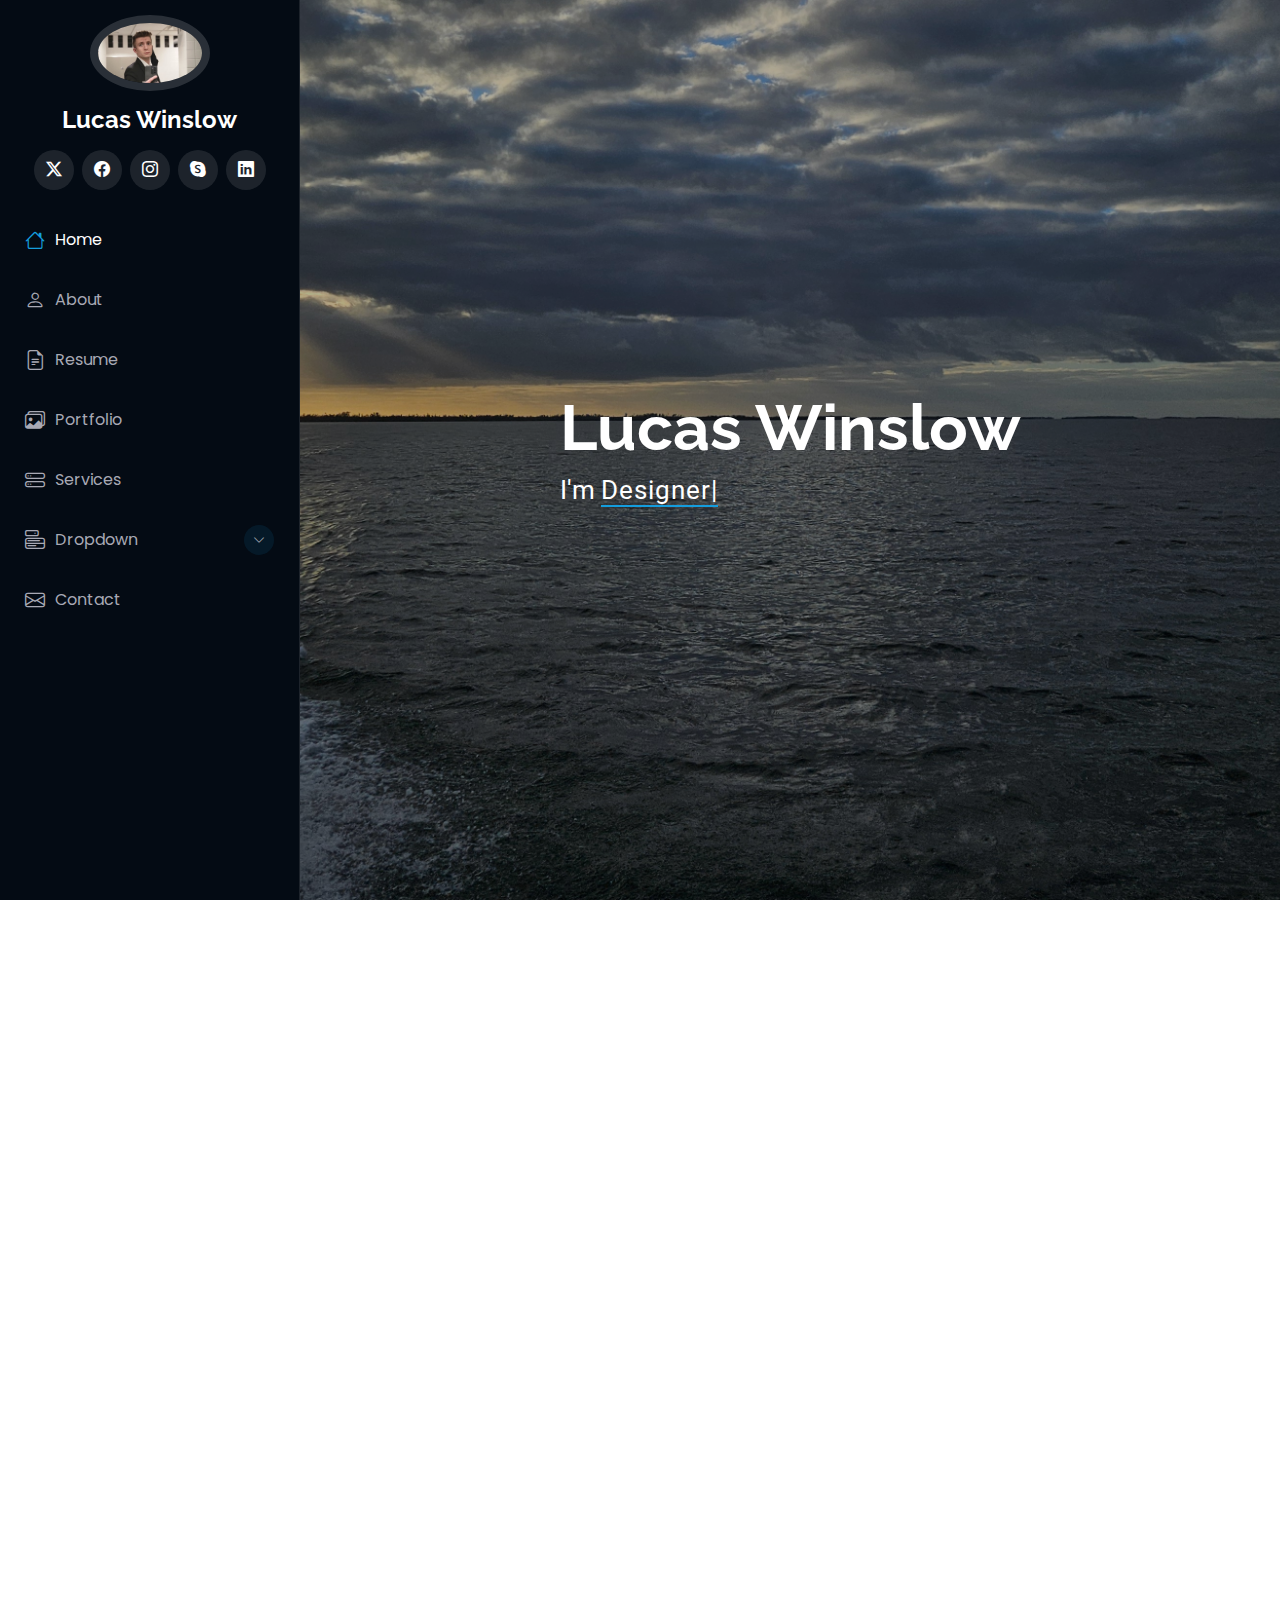
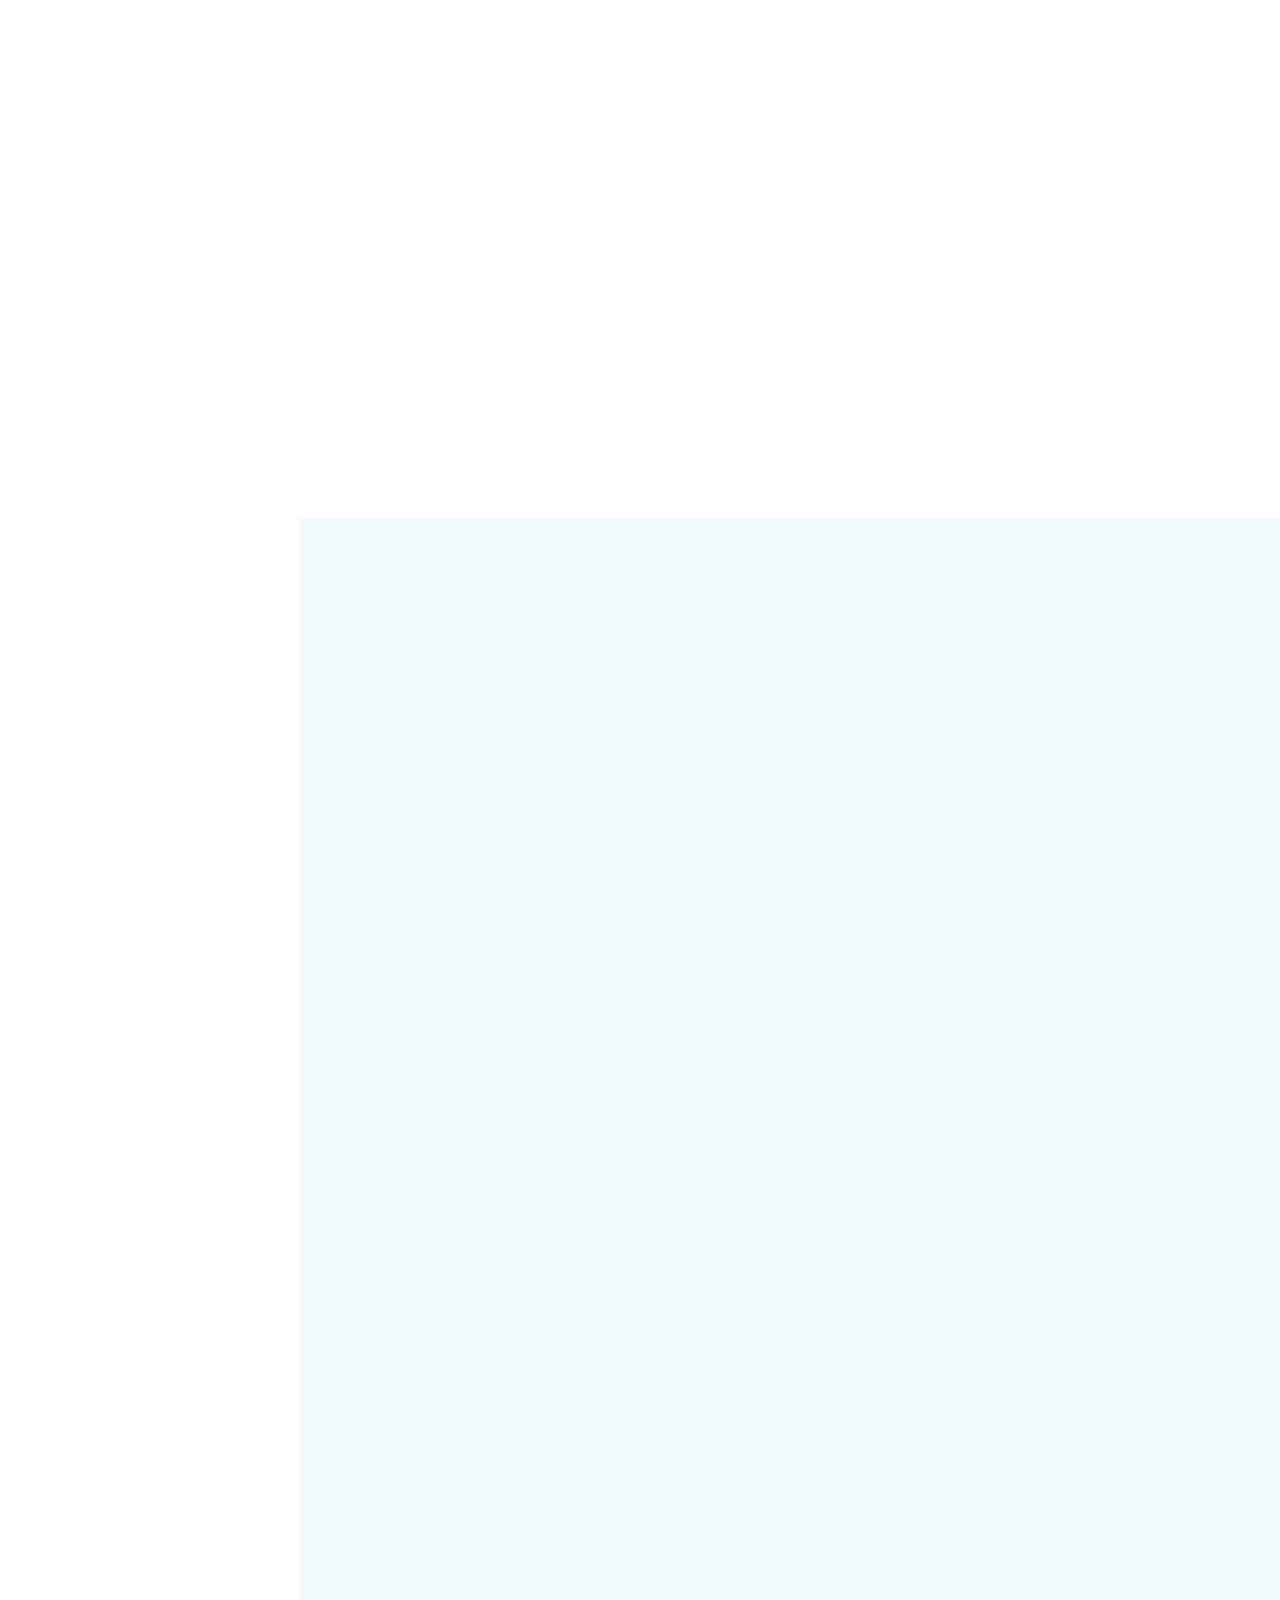
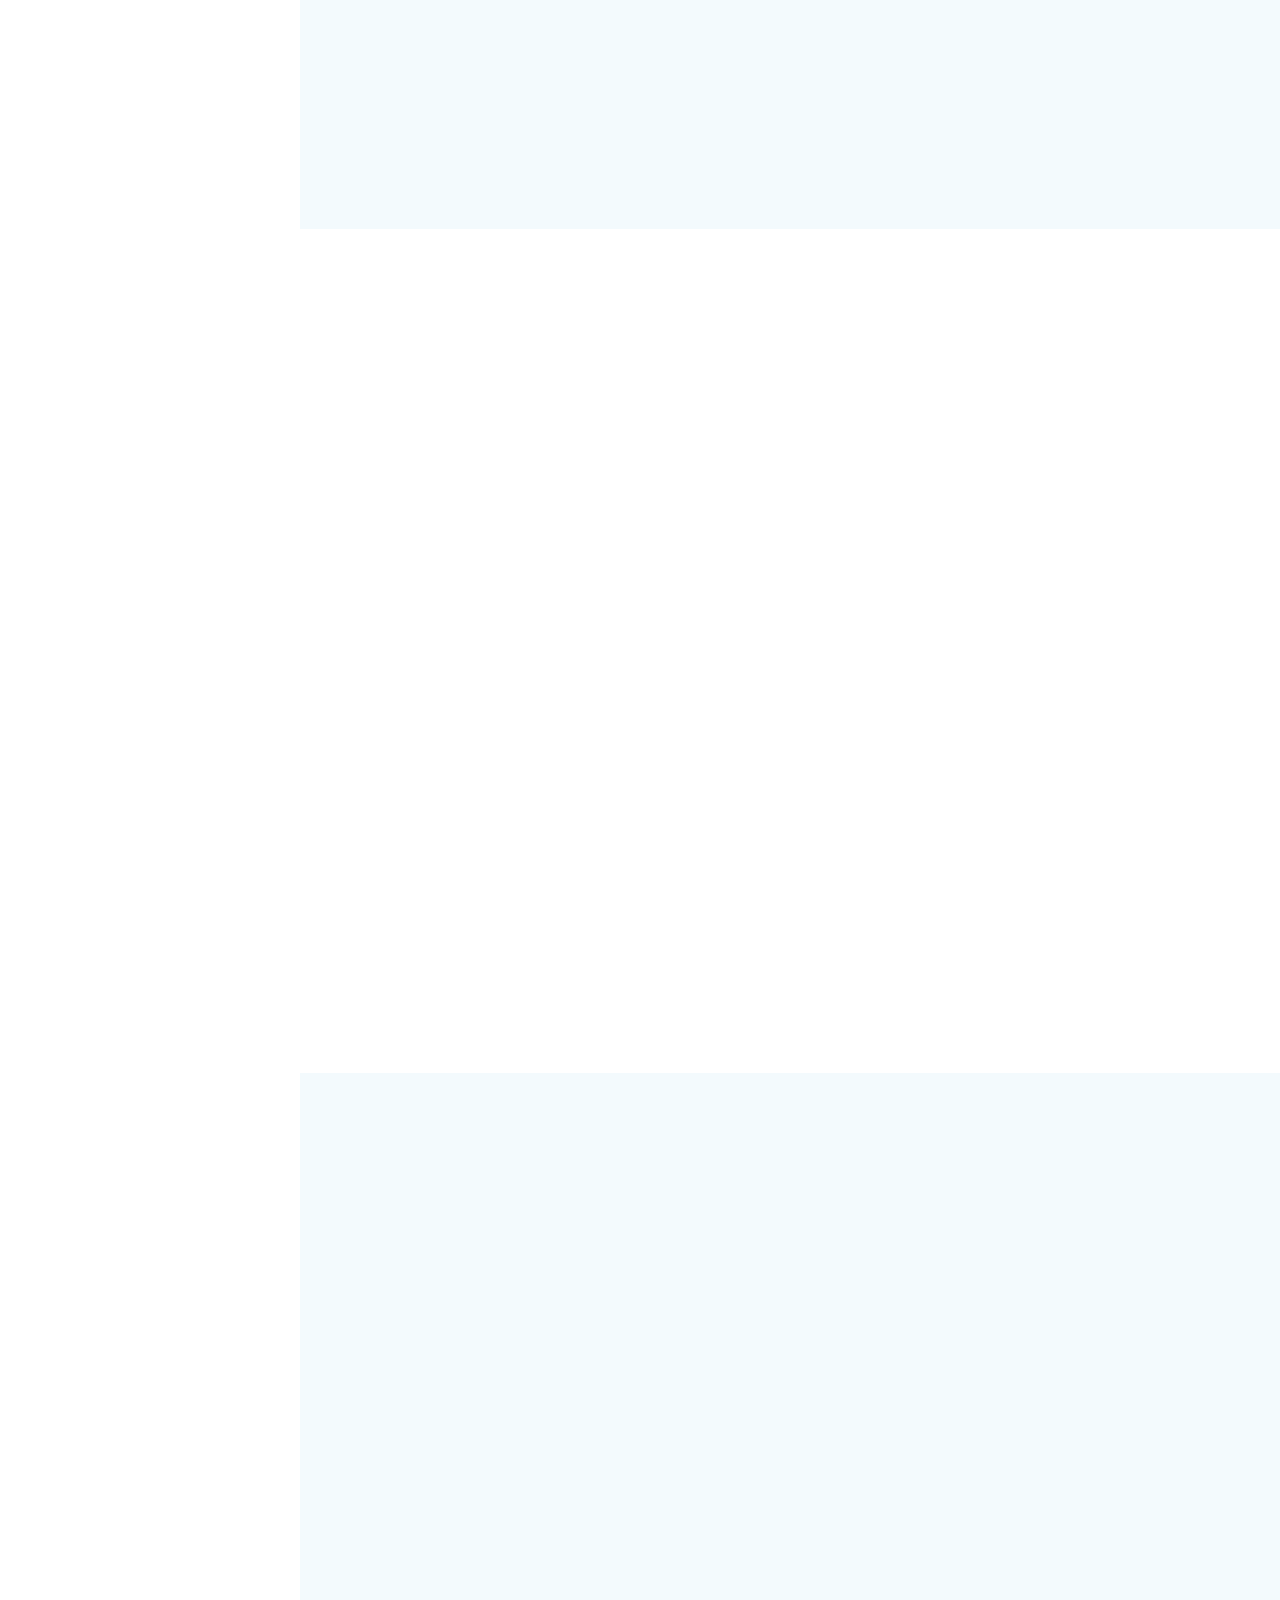
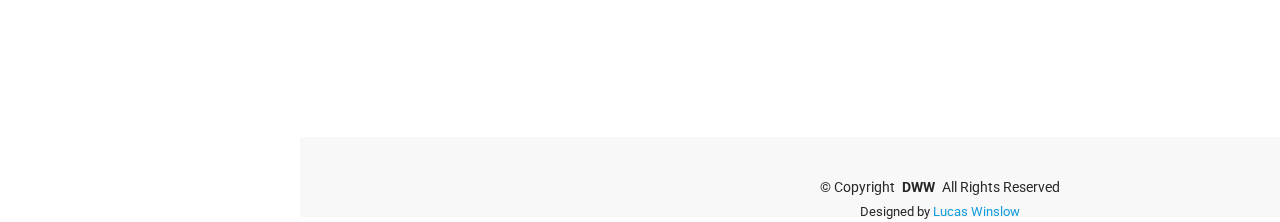
<file: index.html>
<!DOCTYPE html>
<html lang="en">

<head>
  <meta charset="utf-8">
  <meta content="width=device-width, initial-scale=1.0" name="viewport">
  <title>Lucas Winslow</title>
  <meta content="" name="description">
  <meta content="" name="keywords">

  <!-- Favicons -->
  <link href="assets/img/favicon.png" rel="icon">
  <link href="assets/img/apple-touch-icon.png" rel="apple-touch-icon">

  <!-- Fonts -->
  <link href="https://fonts.googleapis.com" rel="preconnect">
  <link href="https://fonts.gstatic.com" rel="preconnect" crossorigin>
  <link href="https://fonts.googleapis.com/css2?family=Roboto:ital,wght@0,100;0,300;0,400;0,500;0,700;0,900;1,100;1,300;1,400;1,500;1,700;1,900&family=Poppins:ital,wght@0,100;0,200;0,300;0,400;0,500;0,600;0,700;0,800;0,900;1,100;1,200;1,300;1,400;1,500;1,600;1,700;1,800;1,900&family=Raleway:ital,wght@0,100;0,200;0,300;0,400;0,500;0,600;0,700;0,800;0,900;1,100;1,200;1,300;1,400;1,500;1,600;1,700;1,800;1,900&display=swap" rel="stylesheet">

  <!-- Vendor CSS Files -->
  <link href="assets/vendor/bootstrap/css/bootstrap.min.css" rel="stylesheet">
  <link href="assets/vendor/bootstrap-icons/bootstrap-icons.css" rel="stylesheet">
  <link href="assets/vendor/aos/aos.css" rel="stylesheet">
  <link href="assets/vendor/glightbox/css/glightbox.min.css" rel="stylesheet">
  <link href="assets/vendor/swiper/swiper-bundle.min.css" rel="stylesheet">
  <link href="Contact.css" rel="stylesheet">
  <!-- Main CSS File -->
  <link href="assets/css/main.css" rel="stylesheet">

  <!-- =======================================================
  * Template Name: iPortfolio
  * Template URL: https://bootstrapmade.com/iportfolio-bootstrap-portfolio-websites-template/
  * Updated: Jun 12 2024 with Bootstrap v5.3.3
  * Author: BootstrapMade.com
  * License: https://bootstrapmade.com/license/
  ======================================================== -->
</head>

<body class="index-page">

  <header id="header" class="header d-flex flex-column">
    <i class="header-toggle d-xl-none bi bi-list"></i>

    <div class="profile-img">
      <img src="images/LucasGoodImg.jpg" alt="" class="img-fluid rounded-circle">
    </div>

    <a href="index.html" class="logo d-flex align-items-center justify-content-center">
      <!-- Uncomment the line below if you also wish to use an image logo -->
      <!-- <img src="assets/img/logo.png" alt=""> -->
      <h1 class="sitename">Lucas Winslow</h1>
    </a>

    <div class="social-links text-center">
      <a href="#" class="twitter"><i class="bi bi-twitter-x"></i></a>
      <a href="#" class="facebook"><i class="bi bi-facebook"></i></a>
      <a href="#" class="instagram"><i class="bi bi-instagram"></i></a>
      <a href="#" class="google-plus"><i class="bi bi-skype"></i></a>
      <a href="#" class="linkedin"><i class="bi bi-linkedin"></i></a>
    </div>

    <nav id="navmenu" class="navmenu">
      <ul>
        <li><a href="#hero" class="active"><i class="bi bi-house navicon"></i>Home</a></li>
        <li><a href="#about"><i class="bi bi-person navicon"></i> About</a></li>
        <li><a href="#resume"><i class="bi bi-file-earmark-text navicon"></i> Resume</a></li>
        <li><a href="#portfolio"><i class="bi bi-images navicon"></i> Portfolio</a></li>
        <li><a href="#services"><i class="bi bi-hdd-stack navicon"></i> Services</a></li>
        <li class="dropdown"><a href="#"><i class="bi bi-menu-button navicon"></i> <span>Dropdown</span> <i class="bi bi-chevron-down toggle-dropdown"></i></a>
          <ul>
            <li><a href="#">Dropdown 1</a></li>
            <li class="dropdown"><a href="#"><span>Deep Dropdown</span> <i class="bi bi-chevron-down toggle-dropdown"></i></a>
              <ul>
                <li><a href="#">Deep Dropdown 1</a></li>
                <li><a href="#">Deep Dropdown 2</a></li>
                <li><a href="#">Deep Dropdown 3</a></li>
                <li><a href="#">Deep Dropdown 4</a></li>
                <li><a href="#">Deep Dropdown 5</a></li>
              </ul>
            </li>
            <li><a href="#">Dropdown 2</a></li>
            <li><a href="#">Dropdown 3</a></li>
            <li><a href="#">Dropdown 4</a></li>
          </ul>
        </li>
        <li><a href="#contact"><i class="bi bi-envelope navicon"></i> Contact</a></li>
      </ul>
    </nav>

  </header>

  <main class="main">

    <!-- Hero Section -->
    <section id="hero" class="hero section">

      <img src="images/WaterGodsLight.jpg" alt="" data-aos="fade-in" class="">

      <div class="container" data-aos="fade-up" data-aos-delay="100">
        <h2>Lucas Winslow</h2>
        <p>I'm <span class="typed" data-typed-items="Designer, Developer, Freelancer, Website Specialist">Designer</span><span class="typed-cursor typed-cursor--blink" aria-hidden="true"></span><span class="typed-cursor typed-cursor--blink" aria-hidden="true"></span></p>
      </div>

    </section><!-- /Hero Section -->

    <!-- About Section -->
    <section id="about" class="about section">

      <!-- Section Title -->
      <div class="container section-title" data-aos="fade-up">
        <h2>About</h2>
        <p>About Me Info</p>
      </div><!-- End Section Title -->

      <div class="container" data-aos="fade-up" data-aos-delay="100">

        <div class="row gy-4 justify-content-center">
          <div class="col-lg-4">
            <img src="images/img.bearddark.JPG" class="img-fluid" alt="">
          </div>
          <div class="col-lg-8 content">
            <h2>UI/UX Designer &amp; Web Developer.</h2>
            <p class="fst-italic py-3">
              I have been working as a Freelance Web Developer for almost 3 years now, and just started my own Web Desisng Business. I am always looking for new opportunities to connect, grow, and build new and exciting projects.
            </p>
            <div class="row">
              <div class="col-lg-6">
                <ul>
                  <li><i class="bi bi-chevron-right"></i> <strong>Birthday:</strong> <span>31 August 1999</span></li>
                  <li><i class="bi bi-chevron-right"></i> <strong>Website:</strong> <span>www.lucaswinslow.com</span></li>
                  <li><i class="bi bi-chevron-right"></i> <strong>BUsiness Website:</strong> <span>www.dowinweb.com</span></li>
                  <li><i class="bi bi-chevron-right"></i> <strong>Phone:</strong> <span>+1 (980) 250- 3934</span></li>
                  <li><i class="bi bi-chevron-right"></i> <strong>Located:</strong> <span>Lee County, Florida</span></li>
                </ul>
              </div>
              <div class="col-lg-6">
                <ul>
                  <li><i class="bi bi-chevron-right"></i> <strong>Age:</strong> <span>25</span></li>
                  <li><i class="bi bi-chevron-right"></i> <strong>Specialty:</strong> <span>Website Design and Development</span></li>
                  <li><i class="bi bi-chevron-right"></i> <strong>Email:</strong> <span>winslowlucas8@gmail.com</span></li>
                  <li><i class="bi bi-chevron-right"></i> <strong>Freelance:</strong> <span>Available</span></li>
                </ul>
              </div>
            </div>
            <p class="py-3">
              My area of focus is primarily Website Development. I first became interested in WebDev, when i worked for my families business working as a Permit Specialst and eventually a Permit Cooridinator.
              This role comprised of doing data entry, sales, and learning new Technologies and how to research the web for information. Since, I have focused my time contiueing to learn more in the Permitting and website development. My goal, is to help local construction and service companies reach new heights in their business. It all starts somewhere. It all starts online.
            </p>
          </div>
        </div>

      </div>

    </section><!-- /About Section -->

    <!-- Stats Section -->
    <section id="stats" class="stats section">

      <div class="container" data-aos="fade-up" data-aos-delay="100">

        <div class="row gy-4">

          <div class="col-lg-3 col-md-6">
            <div class="stats-item">
              <i class="bi bi-emoji-smile"></i>
              <span data-purecounter-start="0" data-purecounter-end="2" data-purecounter-duration="1" class="purecounter"></span>
              <p><strong>Happy Clients</strong> <span>Customers Always First</span></p>
            </div>
          </div><!-- End Stats Item -->

          <div class="col-lg-3 col-md-6">
            <div class="stats-item">
              <i class="bi bi-journal-richtext"></i>
              <span data-purecounter-start="0" data-purecounter-end="14" data-purecounter-duration="1" class="purecounter"></span>
              <p><strong>Projects</strong> <span>Always in Development.</span></p>
            </div>
          </div><!-- End Stats Item -->

          <div class="col-lg-3 col-md-6">
            <div class="stats-item">
              <i class="bi bi-headset"></i>
              <span data-purecounter-start="0" data-purecounter-end="800" data-purecounter-duration="1" class="purecounter"></span>
              <p><strong>Hours Of Support</strong> <span>...and many cups of coffee later.</span></p>
            </div>
          </div><!-- End Stats Item -->

          <div class="col-lg-3 col-md-6">
            <div class="stats-item">
              <i class="bi bi-people"></i>
              <span data-purecounter-start="0" data-purecounter-end="1" data-purecounter-duration="1" class="purecounter"></span>
              <p><strong>Hard Workers</strong> <span>Yours Truly</span></p>
            </div>
          </div><!-- End Stats Item -->

        </div>

      </div>

    </section><!-- /Stats Section -->

    <!-- Skills Section -->
    <section id="skills" class="skills section">

      <!-- Section Title -->
      <div class="container section-title" data-aos="fade-up">
        <h2>Skills</h2>
        <p>The Skills I have learned;</p>
      </div><!-- End Section Title -->

      <div class="container" data-aos="fade-up" data-aos-delay="100">

        <div class="row skills-content skills-animation">

          <div class="col-lg-6">

            <div class="progress">
              <span class="skill"><span>HTML</span> <i class="val">100%</i></span>
              <div class="progress-bar-wrap">
                <div class="progress-bar" role="progressbar" aria-valuenow="100" aria-valuemin="0" aria-valuemax="100"></div>
              </div>
            </div><!-- End Skills Item -->

            <div class="progress">
              <span class="skill"><span>CSS</span> <i class="val">90%</i></span>
              <div class="progress-bar-wrap">
                <div class="progress-bar" role="progressbar" aria-valuenow="90" aria-valuemin="0" aria-valuemax="100"></div>
              </div>
            </div><!-- End Skills Item -->

            <div class="progress">
              <span class="skill"><span>JavaScript</span> <i class="val">75%</i></span>
              <div class="progress-bar-wrap">
                <div class="progress-bar" role="progressbar" aria-valuenow="75" aria-valuemin="0" aria-valuemax="100"></div>
              </div>
            </div><!-- End Skills Item -->

          </div>

          <div class="col-lg-6">

            <div class="progress">
              <span class="skill"><span>PHP</span> <i class="val">80%</i></span>
              <div class="progress-bar-wrap">
                <div class="progress-bar" role="progressbar" aria-valuenow="80" aria-valuemin="0" aria-valuemax="100"></div>
              </div>
            </div><!-- End Skills Item -->

            <div class="progress">
              <span class="skill"><span>WordPress/CMS</span> <i class="val">90%</i></span>
              <div class="progress-bar-wrap">
                <div class="progress-bar" role="progressbar" aria-valuenow="90" aria-valuemin="0" aria-valuemax="100"></div>
              </div>
            </div><!-- End Skills Item -->

            <div class="progress">
              <span class="skill"><span>Photoshop</span> <i class="val">55%</i></span>
              <div class="progress-bar-wrap">
                <div class="progress-bar" role="progressbar" aria-valuenow="55" aria-valuemin="0" aria-valuemax="100"></div>
              </div>
            </div><!-- End Skills Item -->

          </div>

        </div>

      </div>

    </section><!-- /Skills Section -->

    <!-- Resume Section -->
    <section id="resume" class="resume section">

      <!-- Section Title -->
      <div class="container section-title" data-aos="fade-up">
        <h2>Resume</h2>
        <p>Here are some of the companies I have ad the great privilege of working with.</p>
      </div><!-- End Section Title -->

      <div class="container">

        <div class="row">

          <div class="col-lg-6" data-aos="fade-up" data-aos-delay="100">
            <h3 class="resume-title">Sumary</h3>

            <div class="resume-item pb-0">
              <h4>Lucas Winslow</h4>
              <p><em>Innovative and deadline-driven Graphic Designer with 3+ years of experience designing and developing user-centered digital/print marketing material from initial concept to final, polished deliverable.</em></p>
              <ul>
                <li>Lehigh Acres, FL</li>
                <li>(980) 250-3934</li>
                <li>winslowlucas8@gmail.com</li>
              </ul>
            </div><!-- Edn Resume Item -->

            <h3 class="resume-title">Education</h3>
            <div class="resume-item">
              <h4>Diploma &amp; </h4>
              <h5>2014-2018</h5>
              <p><em>Florida Unschoolers, Lee County Florida</em></p>
              <p>Primarily focused, in general studies.</p>
            </div><!-- Edn Resume Item -->

            <div class="resume-item">
              <h4>FullStack Dev BootCamp &amp; FUllStack Development</h4>
              <h5>2020</h5>
              <p><em>University of North Carolina at Charlotte; Charlotte, North Carolina</em></p>
              <p>This fast paced three month Bootcamp, prepared me for the many facets of website development. From woring front end designing UI, to working on the back end and building a DataBase. If it was not for this amazing opportunity to attend this cohort, I would not be prepared and have the knowldge that I currently do.</p>
            </div><!-- Edn Resume Item -->

          </div>

          <div class="col-lg-6" data-aos="fade-up" data-aos-delay="200">
            <h3 class="resume-title">Professional Experience</h3>
            <div class="resume-item">
              <h4>Lead FullStack Developer</h4>
              <h5>2023 - Present</h5>
              <p><em>DWW Inc. Lee County, FL </em></p>
              <ul>
                <li>Lead in the creation, design, implementation of new websites for small businesses.</li>
                <li>Collaborates with Senior Copywriter and Sales Dept. to break down the project into phases for development </li>
                <li>Desisgns websites, and meets with clients mid-development, to discuss design and new features for the project.</li>
                <li>Oversees the efficient use of production project budgets ranging from $500 - $10,000</li>
              </ul>
            </div><!-- Edn Resume Item -->

            <div class="resume-item">
              <h4>Graphic design specialist</h4>
              <h5>2021 - 2023</h5>
              <p><em>Freelancer Lee County, FL.</em></p>
              <ul>
                <li>Developed different small projects for clients to implement into their current website.</li>
                <li>Developed Front End Landing Pages for small businesses and clients.</li>
                <li>Collaborated with a small team to create and implement API and google data into a webapp.</li>
                <li>Lead production and client presentations to set clear goals and outline needs and the best implementation practices.</li>
              </ul>
            </div><!-- Edn Resume Item -->

          </div>

        </div>

      </div>

    </section><!-- /Resume Section -->

    <!-- Portfolio Section -->
    <section id="portfolio" class="portfolio section">

      <!-- Section Title -->
      <div class="container section-title" data-aos="fade-up">
        <h2>Portfolio</h2>
        <p>Here is some of the projects that I have worked on. </p>
      </div><!-- End Section Title -->

      <div class="container">

        <div class="isotope-layout" data-default-filter="*" data-layout="masonry" data-sort="original-order">

          <ul class="portfolio-filters isotope-filters" data-aos="fade-up" data-aos-delay="100">
            <li data-filter="*" class="filter-active">All</li>
            <li data-filter=".filter-app">App</li>
            <li data-filter=".filter-product">Product</li>
            <li data-filter=".filter-branding">Branding</li>
            <li data-filter=".filter-books">Books</li>
          </ul><!-- End Portfolio Filters -->

          <div class="row gy-4 isotope-container" data-aos="fade-up" data-aos-delay="200">

            <div class="col-lg-4 col-md-6 portfolio-item isotope-item filter-app">
              <div class="portfolio-content h-100">
                <img src="assets/img/portfolio/app-1.jpg" class="img-fluid" alt="">
                <div class="portfolio-info">
                  <h4>App 1</h4>
                  <p>Lorem ipsum, dolor sit amet consectetur</p>
                  <a href="assets/img/portfolio/app-1.jpg" title="App 1" data-gallery="portfolio-gallery-app" class="glightbox preview-link"><i class="bi bi-zoom-in"></i></a>
                  <a href="portfolio-details.html" title="More Details" class="details-link"><i class="bi bi-link-45deg"></i></a>
                </div>
              </div>
            </div><!-- End Portfolio Item -->

            <div class="col-lg-4 col-md-6 portfolio-item isotope-item filter-product">
              <div class="portfolio-content h-100">
                <img src="assets/img/portfolio/product-1.jpg" class="img-fluid" alt="">
                <div class="portfolio-info">
                  <h4>Product 1</h4>
                  <p>Lorem ipsum, dolor sit amet consectetur</p>
                  <a href="assets/img/portfolio/product-1.jpg" title="Product 1" data-gallery="portfolio-gallery-product" class="glightbox preview-link"><i class="bi bi-zoom-in"></i></a>
                  <a href="portfolio-details.html" title="More Details" class="details-link"><i class="bi bi-link-45deg"></i></a>
                </div>
              </div>
            </div><!-- End Portfolio Item -->

            <div class="col-lg-4 col-md-6 portfolio-item isotope-item filter-branding">
              <div class="portfolio-content h-100">
                <img src="assets/img/portfolio/branding-1.jpg" class="img-fluid" alt="">
                <div class="portfolio-info">
                  <h4>Branding 1</h4>
                  <p>Lorem ipsum, dolor sit amet consectetur</p>
                  <a href="assets/img/portfolio/branding-1.jpg" title="Branding 1" data-gallery="portfolio-gallery-branding" class="glightbox preview-link"><i class="bi bi-zoom-in"></i></a>
                  <a href="portfolio-details.html" title="More Details" class="details-link"><i class="bi bi-link-45deg"></i></a>
                </div>
              </div>
            </div><!-- End Portfolio Item -->

            <div class="col-lg-4 col-md-6 portfolio-item isotope-item filter-books">
              <div class="portfolio-content h-100">
                <img src="assets/img/portfolio/books-1.jpg" class="img-fluid" alt="">
                <div class="portfolio-info">
                  <h4>Books 1</h4>
                  <p>Lorem ipsum, dolor sit amet consectetur</p>
                  <a href="assets/img/portfolio/books-1.jpg" title="Branding 1" data-gallery="portfolio-gallery-book" class="glightbox preview-link"><i class="bi bi-zoom-in"></i></a>
                  <a href="portfolio-details.html" title="More Details" class="details-link"><i class="bi bi-link-45deg"></i></a>
                </div>
              </div>
            </div><!-- End Portfolio Item -->

            <div class="col-lg-4 col-md-6 portfolio-item isotope-item filter-app">
              <div class="portfolio-content h-100">
                <img src="assets/img/portfolio/app-2.jpg" class="img-fluid" alt="">
                <div class="portfolio-info">
                  <h4>App 2</h4>
                  <p>Lorem ipsum, dolor sit amet consectetur</p>
                  <a href="assets/img/portfolio/app-2.jpg" title="App 2" data-gallery="portfolio-gallery-app" class="glightbox preview-link"><i class="bi bi-zoom-in"></i></a>
                  <a href="portfolio-details.html" title="More Details" class="details-link"><i class="bi bi-link-45deg"></i></a>
                </div>
              </div>
            </div><!-- End Portfolio Item -->

            <div class="col-lg-4 col-md-6 portfolio-item isotope-item filter-product">
              <div class="portfolio-content h-100">
                <img src="assets/img/portfolio/product-2.jpg" class="img-fluid" alt="">
                <div class="portfolio-info">
                  <h4>Product 2</h4>
                  <p>Lorem ipsum, dolor sit amet consectetur</p>
                  <a href="assets/img/portfolio/product-2.jpg" title="Product 2" data-gallery="portfolio-gallery-product" class="glightbox preview-link"><i class="bi bi-zoom-in"></i></a>
                  <a href="portfolio-details.html" title="More Details" class="details-link"><i class="bi bi-link-45deg"></i></a>
                </div>
              </div>
            </div><!-- End Portfolio Item -->

            <div class="col-lg-4 col-md-6 portfolio-item isotope-item filter-branding">
              <div class="portfolio-content h-100">
                <img src="assets/img/portfolio/branding-2.jpg" class="img-fluid" alt="">
                <div class="portfolio-info">
                  <h4>Branding 2</h4>
                  <p>Lorem ipsum, dolor sit amet consectetur</p>
                  <a href="assets/img/portfolio/branding-2.jpg" title="Branding 2" data-gallery="portfolio-gallery-branding" class="glightbox preview-link"><i class="bi bi-zoom-in"></i></a>
                  <a href="portfolio-details.html" title="More Details" class="details-link"><i class="bi bi-link-45deg"></i></a>
                </div>
              </div>
            </div><!-- End Portfolio Item -->

            <div class="col-lg-4 col-md-6 portfolio-item isotope-item filter-books">
              <div class="portfolio-content h-100">
                <img src="assets/img/portfolio/books-2.jpg" class="img-fluid" alt="">
                <div class="portfolio-info">
                  <h4>Books 2</h4>
                  <p>Lorem ipsum, dolor sit amet consectetur</p>
                  <a href="assets/img/portfolio/books-2.jpg" title="Branding 2" data-gallery="portfolio-gallery-book" class="glightbox preview-link"><i class="bi bi-zoom-in"></i></a>
                  <a href="portfolio-details.html" title="More Details" class="details-link"><i class="bi bi-link-45deg"></i></a>
                </div>
              </div>
            </div><!-- End Portfolio Item -->

            <div class="col-lg-4 col-md-6 portfolio-item isotope-item filter-app">
              <div class="portfolio-content h-100">
                <img src="assets/img/portfolio/app-3.jpg" class="img-fluid" alt="">
                <div class="portfolio-info">
                  <h4>App 3</h4>
                  <p>Lorem ipsum, dolor sit amet consectetur</p>
                  <a href="assets/img/portfolio/app-3.jpg" title="App 3" data-gallery="portfolio-gallery-app" class="glightbox preview-link"><i class="bi bi-zoom-in"></i></a>
                  <a href="portfolio-details.html" title="More Details" class="details-link"><i class="bi bi-link-45deg"></i></a>
                </div>
              </div>
            </div><!-- End Portfolio Item -->

            <div class="col-lg-4 col-md-6 portfolio-item isotope-item filter-product">
              <div class="portfolio-content h-100">
                <img src="assets/img/portfolio/product-3.jpg" class="img-fluid" alt="">
                <div class="portfolio-info">
                  <h4>Product 3</h4>
                  <p>Lorem ipsum, dolor sit amet consectetur</p>
                  <a href="assets/img/portfolio/product-3.jpg" title="Product 3" data-gallery="portfolio-gallery-product" class="glightbox preview-link"><i class="bi bi-zoom-in"></i></a>
                  <a href="portfolio-details.html" title="More Details" class="details-link"><i class="bi bi-link-45deg"></i></a>
                </div>
              </div>
            </div><!-- End Portfolio Item -->

            <div class="col-lg-4 col-md-6 portfolio-item isotope-item filter-branding">
              <div class="portfolio-content h-100">
                <img src="assets/img/portfolio/branding-3.jpg" class="img-fluid" alt="">
                <div class="portfolio-info">
                  <h4>Branding 3</h4>
                  <p>Lorem ipsum, dolor sit amet consectetur</p>
                  <a href="assets/img/portfolio/branding-3.jpg" title="Branding 2" data-gallery="portfolio-gallery-branding" class="glightbox preview-link"><i class="bi bi-zoom-in"></i></a>
                  <a href="portfolio-details.html" title="More Details" class="details-link"><i class="bi bi-link-45deg"></i></a>
                </div>
              </div>
            </div><!-- End Portfolio Item -->

            <div class="col-lg-4 col-md-6 portfolio-item isotope-item filter-books">
              <div class="portfolio-content h-100">
                <img src="assets/img/portfolio/books-3.jpg" class="img-fluid" alt="">
                <div class="portfolio-info">
                  <h4>Books 3</h4>
                  <p>Lorem ipsum, dolor sit amet consectetur</p>
                  <a href="assets/img/portfolio/books-3.jpg" title="Branding 3" data-gallery="portfolio-gallery-book" class="glightbox preview-link"><i class="bi bi-zoom-in"></i></a>
                  <a href="portfolio-details.html" title="More Details" class="details-link"><i class="bi bi-link-45deg"></i></a>
                </div>
              </div>
            </div><!-- End Portfolio Item -->

          </div><!-- End Portfolio Container -->

        </div>

      </div>

    </section><!-- /Portfolio Section -->

    <!-- Services Section -->
    <section id="services" class="services section">

      <!-- Section Title -->
      <div class="container section-title" data-aos="fade-up">
        <h2>Services</h2>
        <p>As a Website Designer and Developer, I offer many different service. Below I have listed some of the ones that I have specialized in.</p>
      </div><!-- End Section Title -->

      <div class="container">

        <div class="row gy-4">

          <div class="col-lg-4 col-md-6 service-item d-flex" data-aos="fade-up" data-aos-delay="100">
            <div class="icon flex-shrink-0"><i class="bi bi-briefcase"></i></div>
            <div>
              <h4 class="title"><a href="service-details.html" class="stretched-link">Website Design</a></h4>
              <p class="description">Creating a unique design for your company and brand. </p>
            </div>
          </div>
          <!-- End Service Item -->

          <div class="col-lg-4 col-md-6 service-item d-flex" data-aos="fade-up" data-aos-delay="200">
            <div class="icon flex-shrink-0"><i class="bi bi-card-checklist"></i></div>
            <div>
              <h4 class="title"><a href="service-details.html" class="stretched-link">SEO Optimization</a></h4>
              <p class="description">Creating websites that are easy to find online. I work closley with you to get your website online, and make it simple for future clients to find you online. </p>
            </div>
          </div><!-- End Service Item -->

          <div class="col-lg-4 col-md-6 service-item d-flex" data-aos="fade-up" data-aos-delay="300">
            <div class="icon flex-shrink-0"><i class="bi bi-bar-chart"></i></div>
            <div>
              <h4 class="title"><a href="service-details.html" class="stretched-link">Growth</a></h4>
              <p class="description">Whether this is your first year, or you are a seasoned pro in your industry, my goal is to help your company grow to the next level. With this service, we will discuss where you company is currently and your goals for the future. This way we can come up with a plan of how to make that into a reality with your website.</p>
            </div>
          </div><!-- End Service Item -->

          <div class="col-lg-4 col-md-6 service-item d-flex" data-aos="fade-up" data-aos-delay="400">
            <div class="icon flex-shrink-0"><i class="bi bi-binoculars"></i></div>
            <div>
              <h4 class="title"><a href="service-details.html" class="stretched-link">Research</a></h4>
              <p class="description">When creating a website, I like to do research. During this phase, I will ask you about your company, and the different aspects that set you apart from your competitors. This gives me some resources to work with, so I can design a website that wil make you stand out from other companies.</p>
            </div>
          </div><!-- End Service Item -->

          <div class="col-lg-4 col-md-6 service-item d-flex" data-aos="fade-up" data-aos-delay="500">
            <div class="icon flex-shrink-0"><i class="bi bi-brightness-high"></i></div>
            <div>
              <h4 class="title"><a href="service-details.html" class="stretched-link">Wesite Redesign</a></h4>
              <p class="description">Do you already have a website? Has it been updated recently? Having a website is one of the first things that sets companies apart. Keeping the website updated can be challenging. I offer website redesigns, and also website management. Let's connect today to see how we can make your website better.</p>
            </div>
          </div><!-- End Service Item -->

          <div class="col-lg-4 col-md-6 service-item d-flex" data-aos="fade-up" data-aos-delay="600">
            <div class="icon flex-shrink-0"><i class="bi bi-calendar4-week"></i></div>
            <div>
              <h4 class="title"><a href="service-details.html" class="stretched-link">Routine Updates.</a></h4>
              <p class="description">As any Website Developer knows, sometimes things break. That is why I offer weekly and monthly maintenance, to keep your website working as it should.</p>
            </div>
          </div><!-- End Service Item -->

        </div>

      </div>

    </section><!-- /Services Section -->

    <!-- Testimonials Section -->
    <section id="testimonials" class="testimonials section">

      <!-- Section Title -->
      <div class="container section-title" data-aos="fade-up">
        <h2>Testimonials</h2>
        <p>Necessitatibus eius consequatur ex aliquid fuga eum quidem sint consectetur velit</p>
      </div><!-- End Section Title -->

      <div class="container" data-aos="fade-up" data-aos-delay="100">

        <div class="swiper">
          <script type="application/json" class="swiper-config">
            {
              "loop": true,
              "speed": 600,
              "autoplay": {
                "delay": 5000
              },
              "slidesPerView": "auto",
              "pagination": {
                "el": ".swiper-pagination",
                "type": "bullets",
                "clickable": true
              },
              "breakpoints": {
                "320": {
                  "slidesPerView": 1,
                  "spaceBetween": 40
                },
                "1200": {
                  "slidesPerView": 3,
                  "spaceBetween": 1
                }
              }
            }
          </script>
          <div class="swiper-wrapper">

            <div class="swiper-slide">
              <div class="testimonial-item">
                <p>
                  <i class="bi bi-quote quote-icon-left"></i>
                  <span>Proin iaculis purus consequat sem cure digni ssim donec porttitora entum suscipit rhoncus. Accusantium quam, ultricies eget id, aliquam eget nibh et. Maecen aliquam, risus at semper.</span>
                  <i class="bi bi-quote quote-icon-right"></i>
                </p>
                <img src="assets/img/testimonials/testimonials-1.jpg" class="testimonial-img" alt="">
                <h3>Saul Goodman</h3>
                <h4>Ceo &amp; Founder</h4>
              </div>
            </div><!-- End testimonial item -->

            <div class="swiper-slide">
              <div class="testimonial-item">
                <p>
                  <i class="bi bi-quote quote-icon-left"></i>
                  <span>Export tempor illum tamen malis malis eram quae irure esse labore quem cillum quid malis quorum velit fore eram velit sunt aliqua noster fugiat irure amet legam anim culpa.</span>
                  <i class="bi bi-quote quote-icon-right"></i>
                </p>
                <img src="assets/img/testimonials/testimonials-2.jpg" class="testimonial-img" alt="">
                <h3>Sara Wilsson</h3>
                <h4>Designer</h4>
              </div>
            </div><!-- End testimonial item -->

            <div class="swiper-slide">
              <div class="testimonial-item">
                <p>
                  <i class="bi bi-quote quote-icon-left"></i>
                  <span>Enim nisi quem export duis labore cillum quae magna enim sint quorum nulla quem veniam duis minim tempor labore quem eram duis noster aute amet eram fore quis sint minim.</span>
                  <i class="bi bi-quote quote-icon-right"></i>
                </p>
                <img src="assets/img/testimonials/testimonials-3.jpg" class="testimonial-img" alt="">
                <h3>Jena Karlis</h3>
                <h4>Store Owner</h4>
              </div>
            </div><!-- End testimonial item -->

            <div class="swiper-slide">
              <div class="testimonial-item">
                <p>
                  <i class="bi bi-quote quote-icon-left"></i>
                  <span>Fugiat enim eram quae cillum dolore dolor amet nulla culpa multos export minim fugiat dolor enim duis veniam ipsum anim magna sunt elit fore quem dolore labore illum veniam.</span>
                  <i class="bi bi-quote quote-icon-right"></i>
                </p>
                <img src="assets/img/testimonials/testimonials-4.jpg" class="testimonial-img" alt="">
                <h3>Matt Brandon</h3>
                <h4>Freelancer</h4>
              </div>
            </div><!-- End testimonial item -->

            <div class="swiper-slide">
              <div class="testimonial-item">
                <p>
                  <i class="bi bi-quote quote-icon-left"></i>
                  <span>Quis quorum aliqua sint quem legam fore sunt eram irure aliqua veniam tempor noster veniam sunt culpa nulla illum cillum fugiat legam esse veniam culpa fore nisi cillum quid.</span>
                  <i class="bi bi-quote quote-icon-right"></i>
                </p>
                <img src="assets/img/testimonials/testimonials-5.jpg" class="testimonial-img" alt="">
                <h3>John Larson</h3>
                <h4>Entrepreneur</h4>
              </div>
            </div><!-- End testimonial item -->

          </div>
          <div class="swiper-pagination"></div>
        </div>

      </div>

    </section><!-- /Testimonials Section -->

    <!-- Contact Section -->
    <section id="contact" class="contact section">

      <!-- Section Title -->
      <div class="container section-title" data-aos="fade-up">
        <h2>Contact</h2>
        <p>Let's connect today!</p>
      </div><!-- End Section Title -->

      <div class="container" data-aos="fade-up" data-aos-delay="100">

        <div class="row gy-4">

          <div class="col-lg-5">

            <div class="info-wrap">
              <div class="info-item d-flex" data-aos="fade-up" data-aos-delay="200">
                <i class="bi bi-geo-alt flex-shrink-0"></i>
                <div>
                  <h3>Address</h3>
                  <p>Lehigh Acres, FL</p>
                </div>
              </div><!-- End Info Item -->

              <div class="info-item d-flex" data-aos="fade-up" data-aos-delay="300">
                <i class="bi bi-telephone flex-shrink-0"></i>
                <div>
                  <h3>Call Us</h3>
                  <p>(980) 250-3934</p>
                </div>
              </div><!-- End Info Item -->

              <div class="info-item d-flex" data-aos="fade-up" data-aos-delay="400">
                <i class="bi bi-envelope flex-shrink-0"></i>
                <div>
                  <h3>Email Us</h3>
                  <p>winslowlucas8@gmail.com</p>
                </div>
              </div><!-- End Info Item -->

              <iframe src="https://www.google.com/maps/embed?pb=!1m18!1m12!1m3!1d456831.00670870725!2d-82.27838321820654!3d26.55251719238664!2m3!1f0!2f0!3f0!3m2!1i1024!2i768!4f13.1!3m3!1m2!1s0x88db6e548577bbe3%3A0x29b605cd861f5f40!2sLee%20County%2C%20FL!5e0!3m2!1sen!2sus!4v1718549627255!5m2!1sen!2sus" width="400" height="320" style="border:0;" allowfullscreen="" loading="lazy" referrerpolicy="no-referrer-when-downgrade"></iframe>
            </div>
          </div>
          <!-- Contact Form -->
          <div id="container">
            <div id="Contact">
              <div class="formbold-main-wrapper">
                <div class="formbold-form-wrapper">
                 <form action="https://formsubmit.co/winslowlucas8@gmail.com" method="POST">
                  <div class="formbold-input-flex">
                    <div>
                      <label for="firstname" class="formbold-form-label"> First name </label>
                      <input type="text"name="firstname"id="firstname" placeholder="First" class="formbold-form-input"/>
                    </div>
                    <div>
                     <label for="lastname" class="formbold-form-label"> Last name </label>
                     <input type="text" name="lastname" id="lastname" placeholder="Last" class="formbold-form-input"/>
                    </div>
                 </div>
                 <div class="formbold-input-flex">
                 <div>
                   <label for="email" class="formbold-form-label"> E-Mail </label>
                   <input type="email" name="email" id="email" placeholder="Example@mail.com" class="formbold-form-input" />
                 </div>
                <div>
                  <label for="phone" class="formbold-form-label"> Phone Number </label>
                  <input    type="text" name="phone" id="phone" placeholder="(123) 456-7890" class="formbold-form-input"/>
                </div>
              </div>
              <div>
                <label for="message" class="formbold-form-label"> Message </label>
                <textarea rows="6"name="message"id="message"placeholder="Your Message Here."class="formbold-form-input"></textarea>
             </div>
             <button class="formbold-btn">
             Send Message
             </button>
                      </form>
                    </div>
                  </div>
          <!-- Contact Form -->
          <!-- <div class="col-lg-7">
            <form action="forms/contact.php" method="post" class="php-email-form" data-aos="fade-up" data-aos-delay="200">
              <div class="row gy-4">

                <div class="col-md-6">
                  <label for="name-field" class="pb-2">Your Name</label>
                  <input type="text" name="name" id="name-field" class="form-control" required="">
                </div>

                <div class="col-md-6">
                  <label for="email-field" class="pb-2">Your Email</label>
                  <input type="email" class="form-control" name="email" id="email-field" required="">
                </div>

                <div class="col-md-12">
                  <label for="subject-field" class="pb-2">Subject</label>
                  <input type="text" class="form-control" name="subject" id="subject-field" required="">
                </div>

                <div class="col-md-12">
                  <label for="message-field" class="pb-2">Message</label>
                  <textarea class="form-control" name="message" rows="10" id="message-field" required=""></textarea>
                </div>

                <div class="col-md-12 text-center">
                  <div class="loading">Loading</div>
                  <div class="error-message"></div>
                  <div class="sent-message">Your message has been sent. Thank you!</div>

                  <button type="submit">Send Message</button>
                </div>

              </div>
            </form>
          </div>End Contact Form -->

        </div>

      </div>

    </section><!-- /Contact Section -->

  </main>

  <footer id="footer" class="footer position-relative">

    <div class="container">
      <div class="copyright text-center ">
        <p>© <span>Copyright</span> <strong class="px-1 sitename">DWW</strong> <span>All Rights Reserved</span></p>
      </div>
      <div class="credits">
        <!-- All the links in the footer should remain intact. -->
        <!-- You can delete the links only if you've purchased the pro version. -->
        <!-- Licensing information: https://bootstrapmade.com/license/ -->
        <!-- Purchase the pro version with working PHP/AJAX contact form: [buy-url] -->
        Designed by <a href="https://lucaswinslow.com/">Lucas Winslow</a>
      </div>
    </div>

  </footer>

  <!-- Scroll Top -->
  <a href="#" id="scroll-top" class="scroll-top d-flex align-items-center justify-content-center"><i class="bi bi-arrow-up-short"></i></a>

  <!-- Preloader -->
  <div id="preloader"></div>

  <!-- Vendor JS Files -->
  <script src="assets/vendor/bootstrap/js/bootstrap.bundle.min.js"></script>
  <script src="assets/vendor/php-email-form/validate.js"></script>
  <script src="assets/vendor/aos/aos.js"></script>
  <script src="assets/vendor/typed.js/typed.umd.js"></script>
  <script src="assets/vendor/purecounter/purecounter_vanilla.js"></script>
  <script src="assets/vendor/waypoints/noframework.waypoints.js"></script>
  <script src="assets/vendor/glightbox/js/glightbox.min.js"></script>
  <script src="assets/vendor/imagesloaded/imagesloaded.pkgd.min.js"></script>
  <script src="assets/vendor/isotope-layout/isotope.pkgd.min.js"></script>
  <script src="assets/vendor/swiper/swiper-bundle.min.js"></script>

  <!-- Main JS File -->
  <script src="assets/js/main.js"></script>

</body>

</html>
</file>
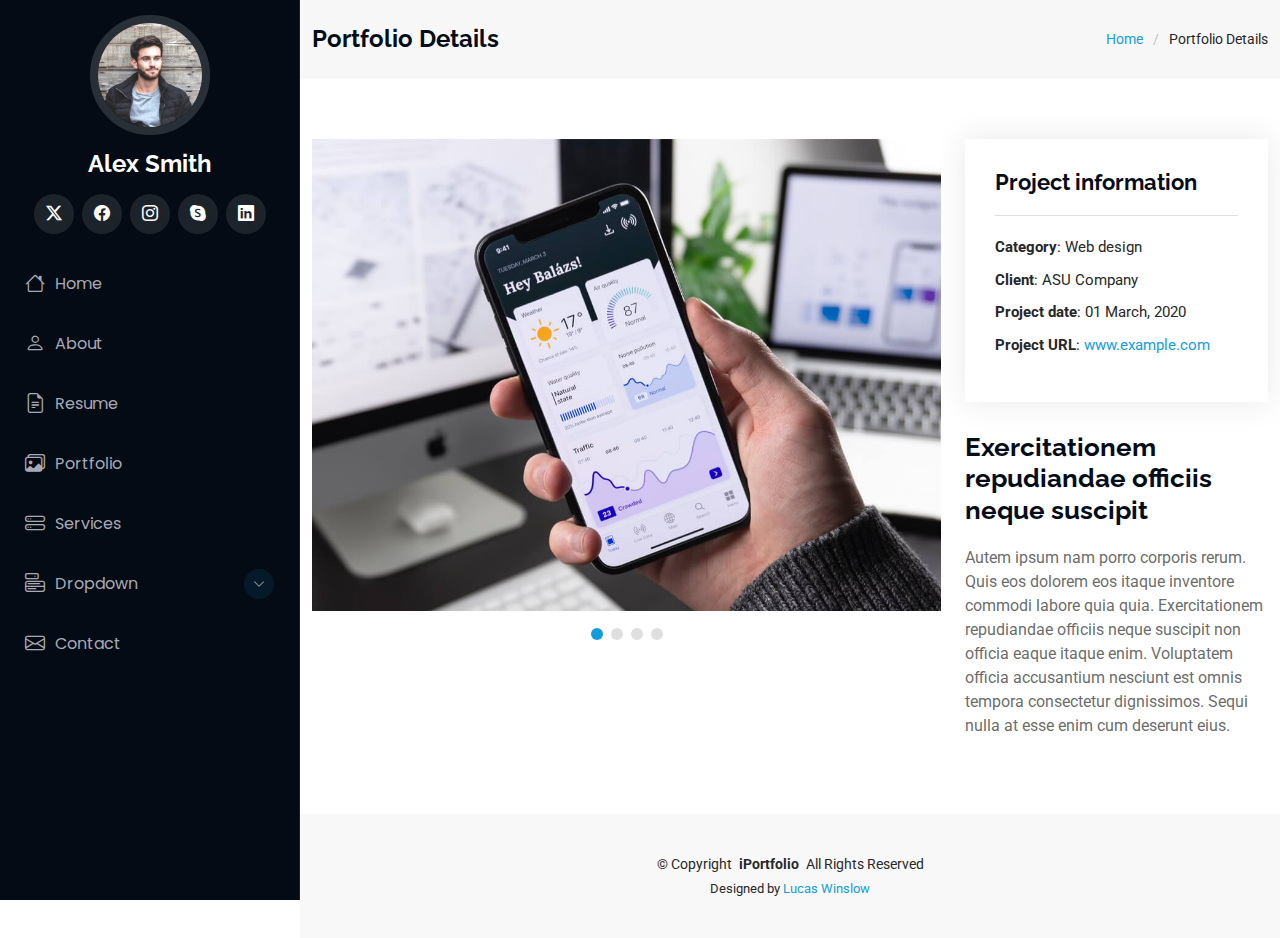
<file: portfolio-details.html>
<!DOCTYPE html>
<html lang="en">

<head>
  <meta charset="utf-8">
  <meta content="width=device-width, initial-scale=1.0" name="viewport">
  <title>Portfolio Details - iPortfolio Bootstrap Template</title>
  <meta content="" name="description">
  <meta content="" name="keywords">

  <!-- Favicons -->
  <link href="assets/img/favicon.png" rel="icon">
  <link href="assets/img/apple-touch-icon.png" rel="apple-touch-icon">

  <!-- Fonts -->
  <link href="https://fonts.googleapis.com" rel="preconnect">
  <link href="https://fonts.gstatic.com" rel="preconnect" crossorigin>
  <link href="https://fonts.googleapis.com/css2?family=Roboto:ital,wght@0,100;0,300;0,400;0,500;0,700;0,900;1,100;1,300;1,400;1,500;1,700;1,900&family=Poppins:ital,wght@0,100;0,200;0,300;0,400;0,500;0,600;0,700;0,800;0,900;1,100;1,200;1,300;1,400;1,500;1,600;1,700;1,800;1,900&family=Raleway:ital,wght@0,100;0,200;0,300;0,400;0,500;0,600;0,700;0,800;0,900;1,100;1,200;1,300;1,400;1,500;1,600;1,700;1,800;1,900&display=swap" rel="stylesheet">

  <!-- Vendor CSS Files -->
  <link href="assets/vendor/bootstrap/css/bootstrap.min.css" rel="stylesheet">
  <link href="assets/vendor/bootstrap-icons/bootstrap-icons.css" rel="stylesheet">
  <link href="assets/vendor/aos/aos.css" rel="stylesheet">
  <link href="assets/vendor/glightbox/css/glightbox.min.css" rel="stylesheet">
  <link href="assets/vendor/swiper/swiper-bundle.min.css" rel="stylesheet">

  <!-- Main CSS File -->
  <link href="assets/css/main.css" rel="stylesheet">

  <!-- =======================================================
  * Template Name: iPortfolio
  * Template URL: https://bootstrapmade.com/iportfolio-bootstrap-portfolio-websites-template/
  * Updated: Jun 12 2024 with Bootstrap v5.3.3
  * Author: BootstrapMade.com
  * License: https://bootstrapmade.com/license/
  ======================================================== -->
</head>

<body class="portfolio-details-page">

  <header id="header" class="header d-flex flex-column">
    <i class="header-toggle d-xl-none bi bi-list"></i>

    <div class="profile-img">
      <img src="assets/img/my-profile-img.jpg" alt="" class="img-fluid rounded-circle">
    </div>

    <a href="index.html" class="logo d-flex align-items-center justify-content-center">
      <!-- Uncomment the line below if you also wish to use an image logo -->
      <!-- <img src="assets/img/logo.png" alt=""> -->
      <h1 class="sitename">Alex Smith</h1>
    </a>

    <div class="social-links text-center">
      <a href="#" class="twitter"><i class="bi bi-twitter-x"></i></a>
      <a href="#" class="facebook"><i class="bi bi-facebook"></i></a>
      <a href="#" class="instagram"><i class="bi bi-instagram"></i></a>
      <a href="#" class="google-plus"><i class="bi bi-skype"></i></a>
      <a href="#" class="linkedin"><i class="bi bi-linkedin"></i></a>
    </div>

    <nav id="navmenu" class="navmenu">
      <ul>
        <li><a href="#hero"><i class="bi bi-house navicon"></i>Home</a></li>
        <li><a href="#about"><i class="bi bi-person navicon"></i> About</a></li>
        <li><a href="#resume"><i class="bi bi-file-earmark-text navicon"></i> Resume</a></li>
        <li><a href="#portfolio"><i class="bi bi-images navicon"></i> Portfolio</a></li>
        <li><a href="#services"><i class="bi bi-hdd-stack navicon"></i> Services</a></li>
        <li class="dropdown"><a href="#"><i class="bi bi-menu-button navicon"></i> <span>Dropdown</span> <i class="bi bi-chevron-down toggle-dropdown"></i></a>
          <ul>
            <li><a href="#">Dropdown 1</a></li>
            <li class="dropdown"><a href="#"><span>Deep Dropdown</span> <i class="bi bi-chevron-down toggle-dropdown"></i></a>
              <ul>
                <li><a href="#">Deep Dropdown 1</a></li>
                <li><a href="#">Deep Dropdown 2</a></li>
                <li><a href="#">Deep Dropdown 3</a></li>
                <li><a href="#">Deep Dropdown 4</a></li>
                <li><a href="#">Deep Dropdown 5</a></li>
              </ul>
            </li>
            <li><a href="#">Dropdown 2</a></li>
            <li><a href="#">Dropdown 3</a></li>
            <li><a href="#">Dropdown 4</a></li>
          </ul>
        </li>
        <li><a href="#contact"><i class="bi bi-envelope navicon"></i> Contact</a></li>
      </ul>
    </nav>

  </header>

  <main class="main">

    <!-- Page Title -->
    <div class="page-title" data-aos="fade">
      <div class="container d-lg-flex justify-content-between align-items-center">
        <h1 class="mb-2 mb-lg-0">Portfolio Details</h1>
        <nav class="breadcrumbs">
          <ol>
            <li><a href="index.html">Home</a></li>
            <li class="current">Portfolio Details</li>
          </ol>
        </nav>
      </div>
    </div><!-- End Page Title -->

    <!-- Portfolio Details Section -->
    <section id="portfolio-details" class="portfolio-details section">

      <div class="container" data-aos="fade-up" data-aos-delay="100">

        <div class="row gy-4">

          <div class="col-lg-8">
            <div class="portfolio-details-slider swiper">

              <script type="application/json" class="swiper-config">
                {
                  "loop": true,
                  "speed": 600,
                  "autoplay": {
                    "delay": 5000
                  },
                  "slidesPerView": "auto",
                  "pagination": {
                    "el": ".swiper-pagination",
                    "type": "bullets",
                    "clickable": true
                  }
                }
              </script>

              <div class="swiper-wrapper align-items-center">

                <div class="swiper-slide">
                  <img src="assets/img/portfolio/app-1.jpg" alt="">
                </div>

                <div class="swiper-slide">
                  <img src="assets/img/portfolio/product-1.jpg" alt="">
                </div>

                <div class="swiper-slide">
                  <img src="assets/img/portfolio/branding-1.jpg" alt="">
                </div>

                <div class="swiper-slide">
                  <img src="assets/img/portfolio/books-1.jpg" alt="">
                </div>

              </div>
              <div class="swiper-pagination"></div>
            </div>
          </div>

          <div class="col-lg-4">
            <div class="portfolio-info" data-aos="fade-up" data-aos-delay="200">
              <h3>Project information</h3>
              <ul>
                <li><strong>Category</strong>: Web design</li>
                <li><strong>Client</strong>: ASU Company</li>
                <li><strong>Project date</strong>: 01 March, 2020</li>
                <li><strong>Project URL</strong>: <a href="#">www.example.com</a></li>
              </ul>
            </div>
            <div class="portfolio-description" data-aos="fade-up" data-aos-delay="300">
              <h2>Exercitationem repudiandae officiis neque suscipit</h2>
              <p>
                Autem ipsum nam porro corporis rerum. Quis eos dolorem eos itaque inventore commodi labore quia quia. Exercitationem repudiandae officiis neque suscipit non officia eaque itaque enim. Voluptatem officia accusantium nesciunt est omnis tempora consectetur dignissimos. Sequi nulla at esse enim cum deserunt eius.
              </p>
            </div>
          </div>

        </div>

      </div>

    </section><!-- /Portfolio Details Section -->

  </main>

  <footer id="footer" class="footer position-relative">

    <div class="container">
      <div class="copyright text-center ">
        <p>© <span>Copyright</span> <strong class="px-1 sitename">iPortfolio</strong> <span>All Rights Reserved</span></p>
      </div>
      <div class="credits">
        <!-- All the links in the footer should remain intact. -->
        <!-- You can delete the links only if you've purchased the pro version. -->
        <!-- Licensing information: https://bootstrapmade.com/license/ -->
        <!-- Purchase the pro version with working PHP/AJAX contact form: [buy-url] -->
        Designed by <a href="https://lucaswinslow.com/">Lucas Winslow</a>
      </div>
    </div>

  </footer>

  <!-- Scroll Top -->
  <a href="#" id="scroll-top" class="scroll-top d-flex align-items-center justify-content-center"><i class="bi bi-arrow-up-short"></i></a>

  <!-- Preloader -->
  <div id="preloader"></div>

  <!-- Vendor JS Files -->
  <script src="assets/vendor/bootstrap/js/bootstrap.bundle.min.js"></script>
  <script src="assets/vendor/php-email-form/validate.js"></script>
  <script src="assets/vendor/aos/aos.js"></script>
  <script src="assets/vendor/typed.js/typed.umd.js"></script>
  <script src="assets/vendor/purecounter/purecounter_vanilla.js"></script>
  <script src="assets/vendor/waypoints/noframework.waypoints.js"></script>
  <script src="assets/vendor/glightbox/js/glightbox.min.js"></script>
  <script src="assets/vendor/imagesloaded/imagesloaded.pkgd.min.js"></script>
  <script src="assets/vendor/isotope-layout/isotope.pkgd.min.js"></script>
  <script src="assets/vendor/swiper/swiper-bundle.min.js"></script>

  <!-- Main JS File -->
  <script src="assets/js/main.js"></script>

</body>

</html>
</file>
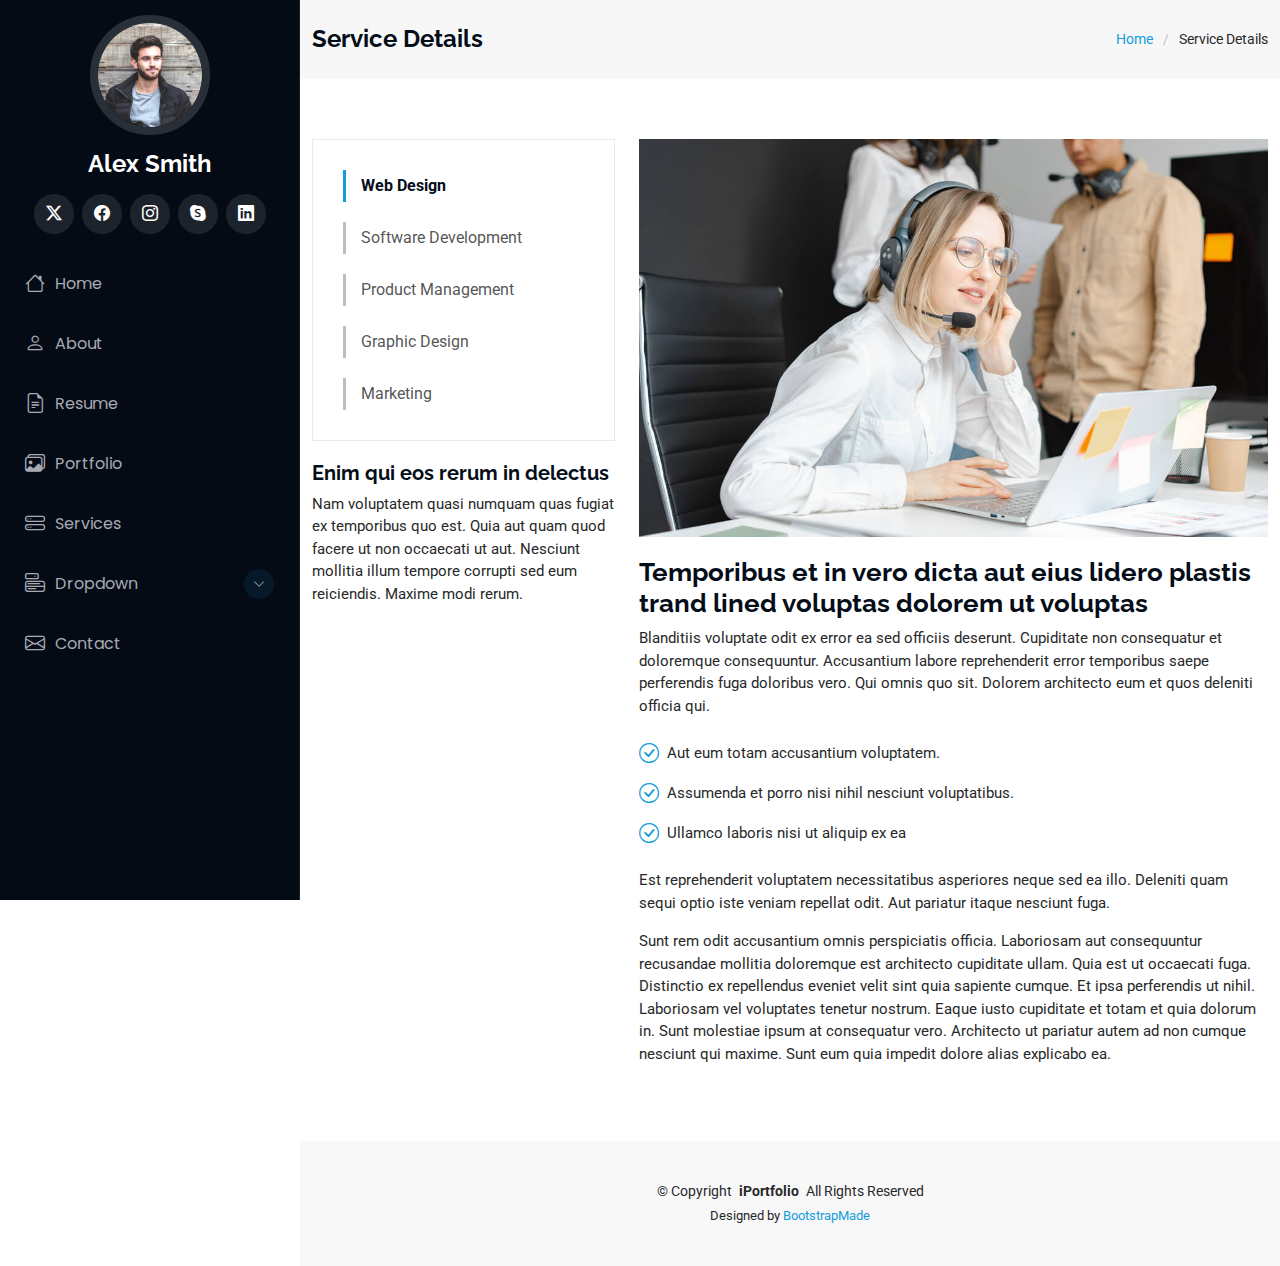
<file: service-details.html>
<!DOCTYPE html>
<html lang="en">

<head>
  <meta charset="utf-8">
  <meta content="width=device-width, initial-scale=1.0" name="viewport">
  <title>Service Details - iPortfolio Bootstrap Template</title>
  <meta content="" name="description">
  <meta content="" name="keywords">

  <!-- Favicons -->
  <link href="assets/img/favicon.png" rel="icon">
  <link href="assets/img/apple-touch-icon.png" rel="apple-touch-icon">

  <!-- Fonts -->
  <link href="https://fonts.googleapis.com" rel="preconnect">
  <link href="https://fonts.gstatic.com" rel="preconnect" crossorigin>
  <link href="https://fonts.googleapis.com/css2?family=Roboto:ital,wght@0,100;0,300;0,400;0,500;0,700;0,900;1,100;1,300;1,400;1,500;1,700;1,900&family=Poppins:ital,wght@0,100;0,200;0,300;0,400;0,500;0,600;0,700;0,800;0,900;1,100;1,200;1,300;1,400;1,500;1,600;1,700;1,800;1,900&family=Raleway:ital,wght@0,100;0,200;0,300;0,400;0,500;0,600;0,700;0,800;0,900;1,100;1,200;1,300;1,400;1,500;1,600;1,700;1,800;1,900&display=swap" rel="stylesheet">

  <!-- Vendor CSS Files -->
  <link href="assets/vendor/bootstrap/css/bootstrap.min.css" rel="stylesheet">
  <link href="assets/vendor/bootstrap-icons/bootstrap-icons.css" rel="stylesheet">
  <link href="assets/vendor/aos/aos.css" rel="stylesheet">
  <link href="assets/vendor/glightbox/css/glightbox.min.css" rel="stylesheet">
  <link href="assets/vendor/swiper/swiper-bundle.min.css" rel="stylesheet">

  <!-- Main CSS File -->
  <link href="assets/css/main.css" rel="stylesheet">

  <!-- =======================================================
  * Template Name: iPortfolio
  * Template URL: https://bootstrapmade.com/iportfolio-bootstrap-portfolio-websites-template/
  * Updated: Jun 12 2024 with Bootstrap v5.3.3
  * Author: BootstrapMade.com
  * License: https://bootstrapmade.com/license/
  ======================================================== -->
</head>

<body class="service-details-page">

  <header id="header" class="header d-flex flex-column">
    <i class="header-toggle d-xl-none bi bi-list"></i>

    <div class="profile-img">
      <img src="assets/img/my-profile-img.jpg" alt="" class="img-fluid rounded-circle">
    </div>

    <a href="index.html" class="logo d-flex align-items-center justify-content-center">
      <!-- Uncomment the line below if you also wish to use an image logo -->
      <!-- <img src="assets/img/logo.png" alt=""> -->
      <h1 class="sitename">Alex Smith</h1>
    </a>

    <div class="social-links text-center">
      <a href="#" class="twitter"><i class="bi bi-twitter-x"></i></a>
      <a href="#" class="facebook"><i class="bi bi-facebook"></i></a>
      <a href="#" class="instagram"><i class="bi bi-instagram"></i></a>
      <a href="#" class="google-plus"><i class="bi bi-skype"></i></a>
      <a href="#" class="linkedin"><i class="bi bi-linkedin"></i></a>
    </div>

    <nav id="navmenu" class="navmenu">
      <ul>
        <li><a href="#hero"><i class="bi bi-house navicon"></i>Home</a></li>
        <li><a href="#about"><i class="bi bi-person navicon"></i> About</a></li>
        <li><a href="#resume"><i class="bi bi-file-earmark-text navicon"></i> Resume</a></li>
        <li><a href="#portfolio"><i class="bi bi-images navicon"></i> Portfolio</a></li>
        <li><a href="#services"><i class="bi bi-hdd-stack navicon"></i> Services</a></li>
        <li class="dropdown"><a href="#"><i class="bi bi-menu-button navicon"></i> <span>Dropdown</span> <i class="bi bi-chevron-down toggle-dropdown"></i></a>
          <ul>
            <li><a href="#">Dropdown 1</a></li>
            <li class="dropdown"><a href="#"><span>Deep Dropdown</span> <i class="bi bi-chevron-down toggle-dropdown"></i></a>
              <ul>
                <li><a href="#">Deep Dropdown 1</a></li>
                <li><a href="#">Deep Dropdown 2</a></li>
                <li><a href="#">Deep Dropdown 3</a></li>
                <li><a href="#">Deep Dropdown 4</a></li>
                <li><a href="#">Deep Dropdown 5</a></li>
              </ul>
            </li>
            <li><a href="#">Dropdown 2</a></li>
            <li><a href="#">Dropdown 3</a></li>
            <li><a href="#">Dropdown 4</a></li>
          </ul>
        </li>
        <li><a href="#contact"><i class="bi bi-envelope navicon"></i> Contact</a></li>
      </ul>
    </nav>

  </header>

  <main class="main">

    <!-- Page Title -->
    <div class="page-title" data-aos="fade">
      <div class="container d-lg-flex justify-content-between align-items-center">
        <h1 class="mb-2 mb-lg-0">Service Details</h1>
        <nav class="breadcrumbs">
          <ol>
            <li><a href="index.html">Home</a></li>
            <li class="current">Service Details</li>
          </ol>
        </nav>
      </div>
    </div><!-- End Page Title -->

    <!-- Service Details Section -->
    <section id="service-details" class="service-details section">

      <div class="container">

        <div class="row gy-4">

          <div class="col-lg-4" data-aos="fade-up" data-aos-delay="100">
            <div class="services-list">
              <a href="#" class="active">Web Design</a>
              <a href="#">Software Development</a>
              <a href="#">Product Management</a>
              <a href="#">Graphic Design</a>
              <a href="#">Marketing</a>
            </div>

            <h4>Enim qui eos rerum in delectus</h4>
            <p>Nam voluptatem quasi numquam quas fugiat ex temporibus quo est. Quia aut quam quod facere ut non occaecati ut aut. Nesciunt mollitia illum tempore corrupti sed eum reiciendis. Maxime modi rerum.</p>
          </div>

          <div class="col-lg-8" data-aos="fade-up" data-aos-delay="200">
            <img src="assets/img/services.jpg" alt="" class="img-fluid services-img">
            <h3>Temporibus et in vero dicta aut eius lidero plastis trand lined voluptas dolorem ut voluptas</h3>
            <p>
              Blanditiis voluptate odit ex error ea sed officiis deserunt. Cupiditate non consequatur et doloremque consequuntur. Accusantium labore reprehenderit error temporibus saepe perferendis fuga doloribus vero. Qui omnis quo sit. Dolorem architecto eum et quos deleniti officia qui.
            </p>
            <ul>
              <li><i class="bi bi-check-circle"></i> <span>Aut eum totam accusantium voluptatem.</span></li>
              <li><i class="bi bi-check-circle"></i> <span>Assumenda et porro nisi nihil nesciunt voluptatibus.</span></li>
              <li><i class="bi bi-check-circle"></i> <span>Ullamco laboris nisi ut aliquip ex ea</span></li>
            </ul>
            <p>
              Est reprehenderit voluptatem necessitatibus asperiores neque sed ea illo. Deleniti quam sequi optio iste veniam repellat odit. Aut pariatur itaque nesciunt fuga.
            </p>
            <p>
              Sunt rem odit accusantium omnis perspiciatis officia. Laboriosam aut consequuntur recusandae mollitia doloremque est architecto cupiditate ullam. Quia est ut occaecati fuga. Distinctio ex repellendus eveniet velit sint quia sapiente cumque. Et ipsa perferendis ut nihil. Laboriosam vel voluptates tenetur nostrum. Eaque iusto cupiditate et totam et quia dolorum in. Sunt molestiae ipsum at consequatur vero. Architecto ut pariatur autem ad non cumque nesciunt qui maxime. Sunt eum quia impedit dolore alias explicabo ea.
            </p>
          </div>

        </div>

      </div>

    </section><!-- /Service Details Section -->

  </main>

  <footer id="footer" class="footer position-relative">

    <div class="container">
      <div class="copyright text-center ">
        <p>© <span>Copyright</span> <strong class="px-1 sitename">iPortfolio</strong> <span>All Rights Reserved</span></p>
      </div>
      <div class="credits">
        <!-- All the links in the footer should remain intact. -->
        <!-- You can delete the links only if you've purchased the pro version. -->
        <!-- Licensing information: https://bootstrapmade.com/license/ -->
        <!-- Purchase the pro version with working PHP/AJAX contact form: [buy-url] -->
        Designed by <a href="https://bootstrapmade.com/">BootstrapMade</a>
      </div>
    </div>

  </footer>

  <!-- Scroll Top -->
  <a href="#" id="scroll-top" class="scroll-top d-flex align-items-center justify-content-center"><i class="bi bi-arrow-up-short"></i></a>

  <!-- Preloader -->
  <div id="preloader"></div>

  <!-- Vendor JS Files -->
  <script src="assets/vendor/bootstrap/js/bootstrap.bundle.min.js"></script>
  <script src="assets/vendor/php-email-form/validate.js"></script>
  <script src="assets/vendor/aos/aos.js"></script>
  <script src="assets/vendor/typed.js/typed.umd.js"></script>
  <script src="assets/vendor/purecounter/purecounter_vanilla.js"></script>
  <script src="assets/vendor/waypoints/noframework.waypoints.js"></script>
  <script src="assets/vendor/glightbox/js/glightbox.min.js"></script>
  <script src="assets/vendor/imagesloaded/imagesloaded.pkgd.min.js"></script>
  <script src="assets/vendor/isotope-layout/isotope.pkgd.min.js"></script>
  <script src="assets/vendor/swiper/swiper-bundle.min.js"></script>

  <!-- Main JS File -->
  <script src="assets/js/main.js"></script>

</body>

</html>
</file>
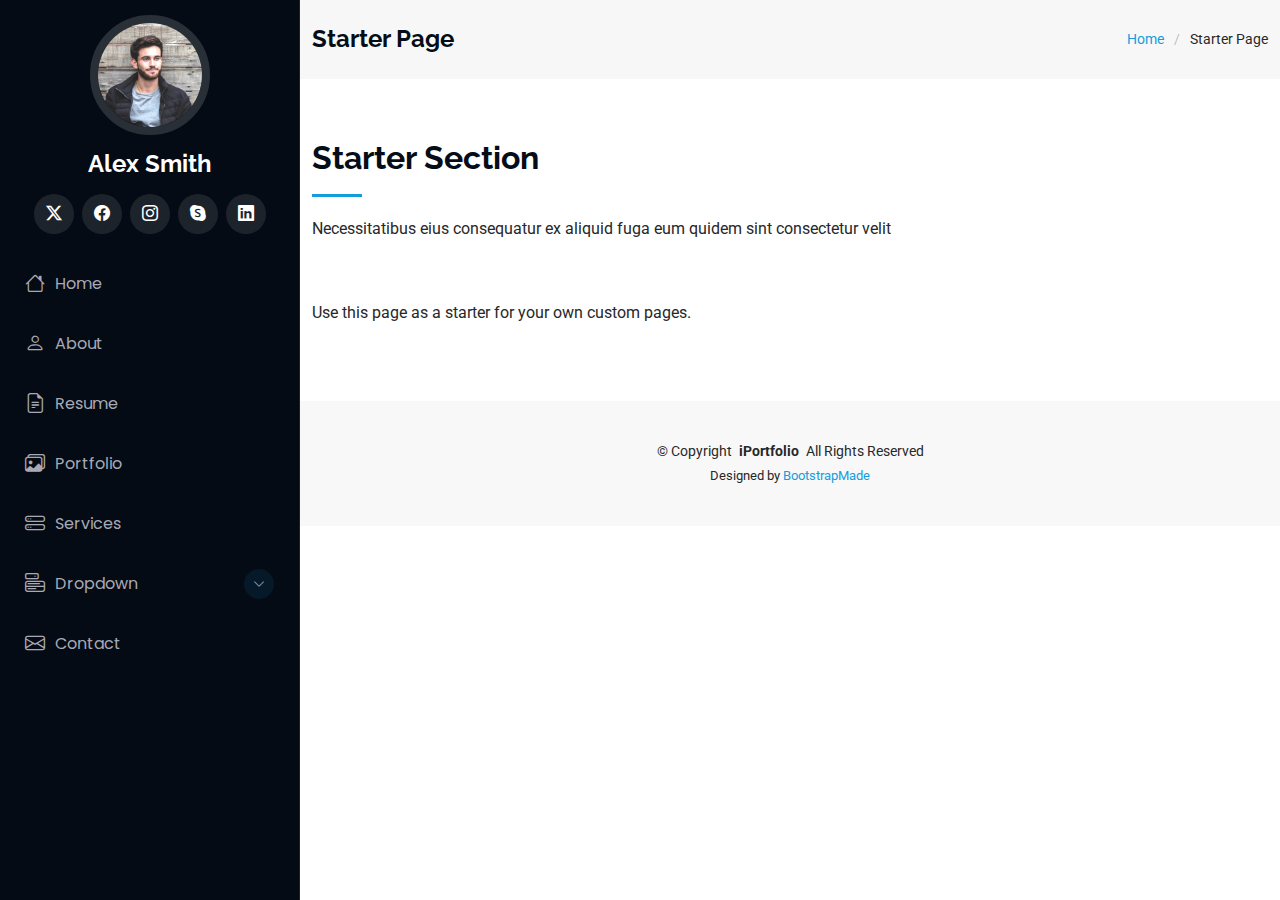
<file: starter-page.html>
<!DOCTYPE html>
<html lang="en">

<head>
  <meta charset="utf-8">
  <meta content="width=device-width, initial-scale=1.0" name="viewport">
  <title>Starter Page - iPortfolio Bootstrap Template</title>
  <meta content="" name="description">
  <meta content="" name="keywords">

  <!-- Favicons -->
  <link href="assets/img/favicon.png" rel="icon">
  <link href="assets/img/apple-touch-icon.png" rel="apple-touch-icon">

  <!-- Fonts -->
  <link href="https://fonts.googleapis.com" rel="preconnect">
  <link href="https://fonts.gstatic.com" rel="preconnect" crossorigin>
  <link href="https://fonts.googleapis.com/css2?family=Roboto:ital,wght@0,100;0,300;0,400;0,500;0,700;0,900;1,100;1,300;1,400;1,500;1,700;1,900&family=Poppins:ital,wght@0,100;0,200;0,300;0,400;0,500;0,600;0,700;0,800;0,900;1,100;1,200;1,300;1,400;1,500;1,600;1,700;1,800;1,900&family=Raleway:ital,wght@0,100;0,200;0,300;0,400;0,500;0,600;0,700;0,800;0,900;1,100;1,200;1,300;1,400;1,500;1,600;1,700;1,800;1,900&display=swap" rel="stylesheet">

  <!-- Vendor CSS Files -->
  <link href="assets/vendor/bootstrap/css/bootstrap.min.css" rel="stylesheet">
  <link href="assets/vendor/bootstrap-icons/bootstrap-icons.css" rel="stylesheet">
  <link href="assets/vendor/aos/aos.css" rel="stylesheet">
  <link href="assets/vendor/glightbox/css/glightbox.min.css" rel="stylesheet">
  <link href="assets/vendor/swiper/swiper-bundle.min.css" rel="stylesheet">

  <!-- Main CSS File -->
  <link href="assets/css/main.css" rel="stylesheet">

  <!-- =======================================================
  * Template Name: iPortfolio
  * Template URL: https://bootstrapmade.com/iportfolio-bootstrap-portfolio-websites-template/
  * Updated: Jun 12 2024 with Bootstrap v5.3.3
  * Author: BootstrapMade.com
  * License: https://bootstrapmade.com/license/
  ======================================================== -->
</head>

<body class="starter-page-page">

  <header id="header" class="header d-flex flex-column">
    <i class="header-toggle d-xl-none bi bi-list"></i>

    <div class="profile-img">
      <img src="assets/img/my-profile-img.jpg" alt="" class="img-fluid rounded-circle">
    </div>

    <a href="index.html" class="logo d-flex align-items-center justify-content-center">
      <!-- Uncomment the line below if you also wish to use an image logo -->
      <!-- <img src="assets/img/logo.png" alt=""> -->
      <h1 class="sitename">Alex Smith</h1>
    </a>

    <div class="social-links text-center">
      <a href="#" class="twitter"><i class="bi bi-twitter-x"></i></a>
      <a href="#" class="facebook"><i class="bi bi-facebook"></i></a>
      <a href="#" class="instagram"><i class="bi bi-instagram"></i></a>
      <a href="#" class="google-plus"><i class="bi bi-skype"></i></a>
      <a href="#" class="linkedin"><i class="bi bi-linkedin"></i></a>
    </div>

    <nav id="navmenu" class="navmenu">
      <ul>
        <li><a href="#hero"><i class="bi bi-house navicon"></i>Home</a></li>
        <li><a href="#about"><i class="bi bi-person navicon"></i> About</a></li>
        <li><a href="#resume"><i class="bi bi-file-earmark-text navicon"></i> Resume</a></li>
        <li><a href="#portfolio"><i class="bi bi-images navicon"></i> Portfolio</a></li>
        <li><a href="#services"><i class="bi bi-hdd-stack navicon"></i> Services</a></li>
        <li class="dropdown"><a href="#"><i class="bi bi-menu-button navicon"></i> <span>Dropdown</span> <i class="bi bi-chevron-down toggle-dropdown"></i></a>
          <ul>
            <li><a href="#">Dropdown 1</a></li>
            <li class="dropdown"><a href="#"><span>Deep Dropdown</span> <i class="bi bi-chevron-down toggle-dropdown"></i></a>
              <ul>
                <li><a href="#">Deep Dropdown 1</a></li>
                <li><a href="#">Deep Dropdown 2</a></li>
                <li><a href="#">Deep Dropdown 3</a></li>
                <li><a href="#">Deep Dropdown 4</a></li>
                <li><a href="#">Deep Dropdown 5</a></li>
              </ul>
            </li>
            <li><a href="#">Dropdown 2</a></li>
            <li><a href="#">Dropdown 3</a></li>
            <li><a href="#">Dropdown 4</a></li>
          </ul>
        </li>
        <li><a href="#contact"><i class="bi bi-envelope navicon"></i> Contact</a></li>
      </ul>
    </nav>

  </header>

  <main class="main">

    <!-- Page Title -->
    <div class="page-title" data-aos="fade">
      <div class="container d-lg-flex justify-content-between align-items-center">
        <h1 class="mb-2 mb-lg-0">Starter Page</h1>
        <nav class="breadcrumbs">
          <ol>
            <li><a href="index.html">Home</a></li>
            <li class="current">Starter Page</li>
          </ol>
        </nav>
      </div>
    </div><!-- End Page Title -->

    <!-- Starter Section Section -->
    <section id="starter-section" class="starter-section section">

      <!-- Section Title -->
      <div class="container section-title" data-aos="fade-up">
        <h2>Starter Section</h2>
        <p>Necessitatibus eius consequatur ex aliquid fuga eum quidem sint consectetur velit</p>
      </div><!-- End Section Title -->

      <div class="container" data-aos="fade-up">
        <p>Use this page as a starter for your own custom pages.</p>
      </div>

    </section><!-- /Starter Section Section -->

  </main>

  <footer id="footer" class="footer position-relative">

    <div class="container">
      <div class="copyright text-center ">
        <p>© <span>Copyright</span> <strong class="px-1 sitename">iPortfolio</strong> <span>All Rights Reserved</span></p>
      </div>
      <div class="credits">
        <!-- All the links in the footer should remain intact. -->
        <!-- You can delete the links only if you've purchased the pro version. -->
        <!-- Licensing information: https://bootstrapmade.com/license/ -->
        <!-- Purchase the pro version with working PHP/AJAX contact form: [buy-url] -->
        Designed by <a href="https://bootstrapmade.com/">BootstrapMade</a>
      </div>
    </div>

  </footer>

  <!-- Scroll Top -->
  <a href="#" id="scroll-top" class="scroll-top d-flex align-items-center justify-content-center"><i class="bi bi-arrow-up-short"></i></a>

  <!-- Preloader -->
  <div id="preloader"></div>

  <!-- Vendor JS Files -->
  <script src="assets/vendor/bootstrap/js/bootstrap.bundle.min.js"></script>
  <script src="assets/vendor/php-email-form/validate.js"></script>
  <script src="assets/vendor/aos/aos.js"></script>
  <script src="assets/vendor/typed.js/typed.umd.js"></script>
  <script src="assets/vendor/purecounter/purecounter_vanilla.js"></script>
  <script src="assets/vendor/waypoints/noframework.waypoints.js"></script>
  <script src="assets/vendor/glightbox/js/glightbox.min.js"></script>
  <script src="assets/vendor/imagesloaded/imagesloaded.pkgd.min.js"></script>
  <script src="assets/vendor/isotope-layout/isotope.pkgd.min.js"></script>
  <script src="assets/vendor/swiper/swiper-bundle.min.js"></script>

  <!-- Main JS File -->
  <script src="assets/js/main.js"></script>

</body>

</html>
</file>
<file: Contact.css>
.bg-img {
  background-image: url(Bridgefoto.jpg);
  min-height: 200px;
  max-height: 200px;
  background-position: center;
  background-size: cover;
  background-repeat: no-repeat;
  position: relative;
}

/* .navbar {
  background: rgba(0, 0, 0, 0.1); 
} */

.container1 {
  position:absolute;
  margin: 20px;
  width:auto;
}

  .container {
    width:auto;
    margin:auto;
  }
  .jumbotron {
    background-color: rgb(168, 178, 188);
    width:auto; 
  }


      .footer{
        height:24px; 
        width: 100%; 
        background-image: none;
        background-repeat: repeat;
        background-attachment: scroll;
        background-position: 0% 0%;
        position: fixed;
        bottom: 0pt;
        left: 0pt;
    } 


/* Importing form */
@import url('https://fonts.googleapis.com/css2?family=Inter:wght@400;500;600;700&display=swap');
* {
  margin: 0;
  padding: 0;
  box-sizing: border-box;
}
body {
  font-family: "Inter", sans-serif;
}
.formbold-main-wrapper {
  display: flex;
  align-items: center;
  justify-content: center;
  padding: 48px;
}

.formbold-form-wrapper {
  margin: 0 auto;
  max-width: 550px;
  width: 100%;
  background: white;
}

.formbold-input-flex {
  display: flex;
  gap: 20px;
  margin-bottom: 15px;
}
.formbold-input-flex > div {
  width: 50%;
}

.formbold-input-radio-wrapper {
  margin-bottom: 28px;
}
.formbold-radio-flex {
  display: flex;
  align-items: center;
  gap: 15px;
}
.formbold-radio-label {
  font-size: 14px;
  line-height: 24px;
  color: #07074D;
  position: relative;
  padding-left: 25px;
  cursor: pointer;
  -webkit-user-select: none;
  -moz-user-select: none;
  -ms-user-select: none;
  user-select: none;
}
.formbold-input-radio {
  position: absolute;
  opacity: 0;
  cursor: pointer;
}
.formbold-radio-checkmark {
  position: absolute;
  top: -1px;
  left: 0;
  height: 18px;
  width: 18px;
  background-color: #FFFFFF;
  border: 1px solid #DDE3EC;
  border-radius: 50%;
}
.formbold-radio-label .formbold-input-radio:checked ~ .formbold-radio-checkmark {
  background-color: #6A64F1;
}
.formbold-radio-checkmark:after {
  content: "";
  position: absolute;
  display: none;
}

.formbold-radio-label .formbold-input-radio:checked ~ .formbold-radio-checkmark:after {
  display: block;
}

.formbold-radio-label .formbold-radio-checkmark:after {
  top: 50%;
  left: 50%;
  width: 10px;
  height: 10px;
  border-radius: 50%;
  background: #FFFFFF;
  transform: translate(-50%, -50%);
}

.formbold-form-input {
  width: 100%;
  padding: 13px 22px;
  border-radius: 5px;
  border: 1px solid #DDE3EC;
  background: #FFFFFF;
  font-weight: 500;
  font-size: 16px;
  color: #07074D;
  outline: none;
  resize: none;
}
.formbold-form-input::placeholder {
  color: #536387;
}
.formbold-form-input:focus {
  border-color: #6a64f1;
  box-shadow: 0px 3px 8px rgba(0, 0, 0, 0.05);
}
.formbold-form-label {
  color: #07074D;
  font-size: 14px;
  line-height: 24px;
  display: block;
  margin-bottom: 10px;
}

.formbold-btn {
  text-align: center;
  width: 100%;
  font-size: 16px;
  border-radius: 5px;
  padding: 14px 25px;
  border: none;
  font-weight: 500;
  background-color: rgb(76, 174, 69);
  color: white;
  cursor: pointer;
  margin-top: 25px;
}
.formbold-btn:hover {
  box-shadow: 0px 3px 8px rgba(0, 0, 0, 0.05);
}

/* footer */
.footer-clean {
  padding:50px 0;
  background-color:silver;
  color:#4b4c4d;
}

.footer-clean h3 {
  margin-top:0;
  margin-bottom:12px;
  font-weight:bold;
  font-size:16px;
}

.footer-clean ul {
  padding:0;
  list-style:none;
  line-height:1.6;
  font-size:14px;
  margin-bottom:0;
}

.footer-clean ul a {
  color:inherit;
  text-decoration:none;
  opacity:0.8;
}

.footer-clean ul a:hover {
  opacity:1;
}

.footer-clean .item.social {
  text-align:right;
}

@media (max-width:767px) {
  .footer-clean .item {
    text-align:center;
    padding-bottom:20px;
  }
}

@media (max-width: 768px) {
  .footer-clean .item.social {
    text-align:center;
  }
}



.footer-clean .item.social > a {
  font-size:24px;
  width:40px;
  height:40px;
  line-height:40px;
  display:inline-block;
  text-align:center;
  border-radius:50%;
  border:1px solid #ccc;
  margin-left:10px;
  margin-top:22px;
  color:inherit;
  opacity:0.75;
}

.footer-clean .item.social > a:hover {
  opacity:0.9;
}

@media (max-width:991px) {
  .footer-clean .item.social > a {
    margin-top:40px;
  }
}

@media (max-width:767px) {
  .footer-clean .item.social > a {
    margin-top:10px;
  }
}

.footer-clean .copyright {
  margin-top:14px;
  margin-bottom:0;
  font-size:13px;
  opacity:0.6;
}

/* Credit to https
</file>
<file: assets/css/main.css>
/**
* Template Name: iPortfolio
* Template URL: https://bootstrapmade.com/iportfolio-bootstrap-portfolio-websites-template/
* Updated: Jun 12 2024 with Bootstrap v5.3.3
* Author: BootstrapMade.com
* License: https://bootstrapmade.com/license/
*/

/*--------------------------------------------------------------
# Font & Color Variables
# Help: https://bootstrapmade.com/color-system/
--------------------------------------------------------------*/
/* Fonts */
:root {
  --default-font: "Roboto",  system-ui, -apple-system, "Segoe UI", Roboto, "Helvetica Neue", Arial, "Noto Sans", "Liberation Sans", sans-serif, "Apple Color Emoji", "Segoe UI Emoji", "Segoe UI Symbol", "Noto Color Emoji";
  --heading-font: "Raleway",  sans-serif;
  --nav-font: "Poppins",  sans-serif;
}

/* Global Colors - The following color variables are used throughout the website. Updating them here will change the color scheme of the entire website */
:root { 
  --background-color: #ffffff; /* Background color for the entire website, including individual sections */
  --default-color: #272829; /* Default color used for the majority of the text content across the entire website */
  --heading-color: #050d18; /* Color for headings, subheadings and title throughout the website */
  --accent-color: #149ddd; /* Accent color that represents your brand on the website. It's used for buttons, links, and other elements that need to stand out */
  --contrast-color: #ffffff; /* The contrast color is used for elements when the background color is one of the heading, accent, or default colors. Its purpose is to ensure proper contrast and readability when placed over these more dominant colors */
}

/* Nav Menu Colors - The following color variables are used specifically for the navigation menu. They are separate from the global colors to allow for more customization options */
:root {
  --nav-color: #a8a9b4;  /* The default color of the main navmenu links */
  --nav-hover-color: #ffffff; /* Applied to main navmenu links when they are hovered over or active */
  --nav-dropdown-background-color: #ffffff; /* Used as the background color for dropdown items that appear when hovering over primary navigation items */
  --nav-dropdown-color: #212529; /* Used for navigation links of the dropdown items in the navigation menu. */
  --nav-dropdown-hover-color: #149ddd; /* Similar to --nav-hover-color, this color is applied to dropdown navigation links when they are hovered over. */
}

/* Template Custom Colors */
:root {
  --header-background-color: #040b14;
  --header-color: #ffffff;
}

/* Smooth scroll */
:root {
  scroll-behavior: smooth;
}

/*--------------------------------------------------------------
# General
--------------------------------------------------------------*/
body {
  color: var(--default-color);
  background-color: var(--background-color);
  font-family: var(--default-font);
}

a {
  color: var(--accent-color);
  text-decoration: none;
  transition: 0.3s;
}

a:hover {
  color: color-mix(in srgb, var(--accent-color), transparent 25%);
  text-decoration: none;
}

h1,
h2,
h3,
h4,
h5,
h6 {
  color: var(--heading-color);
  font-family: var(--heading-font);
}

/*--------------------------------------------------------------
# Global Header
--------------------------------------------------------------*/
.header {
  --background-color: var(--header-background-color);
  --default-color: var(--header-color);
  --heading-color: var(--header-color);
  color: var(--default-color);
  background-color: var(--background-color);
  position: fixed;
  top: 0;
  left: 0;
  bottom: 0;
  padding: 0 15px;
  width: 300px;
  transition: all ease-in-out 0.3s;
  overflow-y: auto;
  z-index: 997;
  border-right: 1px solid color-mix(in srgb, var(--default-color), transparent 90%);
}

.header .profile-img img {
  margin: 15px auto;
  display: block;
  width: 120px;
  border: 8px solid color-mix(in srgb, var(--default-color), transparent 85%);
}

.header .logo {
  line-height: 1;
  margin-bottom: 15px;
}

.header .logo img {
  max-height: 32px;
  margin-right: 8px;
}

.header .logo h1 {
  font-size: 24px;
  margin: 0;
  font-weight: 700;
  color: var(--heading-color);
}

.header .social-links {
  margin: 0 0 20px 0;
}

.header .social-links a {
  font-size: 16px;
  display: inline-flex;
  align-items: center;
  justify-content: center;
  background: color-mix(in srgb, var(--default-color), transparent 90%);
  color: var(--default-color);
  margin: 0 2px;
  border-radius: 50%;
  text-align: center;
  width: 40px;
  height: 40px;
  transition: 0.3s;
}

.header .social-links a:hover {
  color: var(--contrast-color);
  background: var(--accent-color);
}

@media (min-width: 1200px) {

  .header~main,
  .header~#footer {
    margin-left: 300px;
  }
}

@media (max-width: 1199px) {
  .header {
    left: -100%;
  }
}

.header.header-show {
  left: 0;
}

.header .header-toggle {
  color: var(--contrast-color);
  background-color: var(--accent-color);
  font-size: 22px;
  display: flex;
  align-items: center;
  justify-content: center;
  width: 40px;
  height: 40px;
  border-radius: 50%;
  cursor: pointer;
  position: fixed;
  top: 15px;
  right: 15px;
  z-index: 9999;
  transition: background-color 0.3s;
}

.header .header-toggle:hover {
  color: var(--contrast-color);
  background-color: color-mix(in srgb, var(--accent-color) 90%, white 15%);
}

/*--------------------------------------------------------------
# Navigation Menu
--------------------------------------------------------------*/
.mobile-nav-toggle {
  display: none;
}

.navmenu {
  padding: 0;
  z-index: 9997;
}

.navmenu ul {
  list-style: none;
  padding: 0 0 20px 0;
  margin: 0;
}

.navmenu a,
.navmenu a:focus {
  color: var(--nav-color);
  padding: 15px 10px;
  font-family: var(--nav-font);
  font-size: 16px;
  font-weight: 400;
  display: flex;
  align-items: center;
  white-space: nowrap;
  transition: 0.3s;
  width: 100%;
}

.navmenu a .navicon,
.navmenu a:focus .navicon {
  font-size: 20px;
  margin-right: 10px;
}

.navmenu a .toggle-dropdown,
.navmenu a:focus .toggle-dropdown {
  font-size: 12px;
  line-height: 0;
  margin-left: auto;
  width: 30px;
  height: 30px;
  display: flex;
  align-items: center;
  justify-content: center;
  border-radius: 50%;
  transition: 0.3s;
  flex-shrink: 0;
  background-color: color-mix(in srgb, var(--accent-color), transparent 90%);
}

.navmenu a .toggle-dropdown:hover,
.navmenu a:focus .toggle-dropdown:hover {
  background-color: var(--accent-color);
  color: var(--contrast-color);
}

.navmenu a:hover,
.navmenu .active,
.navmenu .active:focus {
  color: var(--nav-hover-color);
}

.navmenu a:hover .navicon,
.navmenu .active .navicon,
.navmenu .active:focus .navicon {
  color: var(--accent-color);
}

.navmenu .active .toggle-dropdown,
.navmenu .active:focus .toggle-dropdown {
  background-color: var(--accent-color);
  color: var(--contrast-color);
  transform: rotate(180deg);
}

.navmenu .dropdown {
  display: block;
}

.navmenu .dropdown a,
.navmenu .dropdown a:focus {
  color: --nav-dropdown-color;
}

.navmenu .dropdown a:hover,
.navmenu .dropdown .active,
.navmenu .dropdown .active:focus {
  color: var(--nav-dropdown-hover-color);
}

.navmenu .dropdown ul {
  position: static;
  display: none;
  z-index: 99;
  padding: 5px 10px;
  margin: 5px 10px;
  background-color: var(--nav-dropdown-background-color);
  border: 1px solid color-mix(in srgb, var(--default-color), transparent 90%);
  box-shadow: none;
  transition: all 0.5s ease-in-out;
}

.navmenu .dropdown ul ul {
  background-color: rgba(33, 37, 41, 0.1);
}

.navmenu .dropdown>.dropdown-active {
  display: block;
  background-color: rgba(33, 37, 41, 0.03);
}

/*--------------------------------------------------------------
# Global Footer
--------------------------------------------------------------*/
.footer {
  --background-color: color-mix(in srgb, var(--default-color), transparent 97%);
  color: var(--default-color);
  background-color: var(--background-color);
  font-size: 14px;
  padding: 40px 0;
  position: relative;
}

.footer .copyright p {
  margin-bottom: 0;
}

.footer .credits {
  margin-top: 4px;
  font-size: 13px;
  text-align: center;
}

/*--------------------------------------------------------------
# Preloader
--------------------------------------------------------------*/
#preloader {
  position: fixed;
  inset: 0;
  z-index: 999999;
  overflow: hidden;
  background: var(--background-color);
  transition: all 0.6s ease-out;
}

#preloader:before {
  content: "";
  position: fixed;
  top: calc(50% - 30px);
  left: calc(50% - 30px);
  border: 6px solid #ffffff;
  border-color: var(--accent-color) transparent var(--accent-color) transparent;
  border-radius: 50%;
  width: 60px;
  height: 60px;
  animation: animate-preloader 1.5s linear infinite;
}

@keyframes animate-preloader {
  0% {
    transform: rotate(0deg);
  }

  100% {
    transform: rotate(360deg);
  }
}

/*--------------------------------------------------------------
# Scroll Top Button
--------------------------------------------------------------*/
.scroll-top {
  position: fixed;
  visibility: hidden;
  opacity: 0;
  right: 15px;
  bottom: -15px;
  z-index: 99999;
  background-color: var(--accent-color);
  width: 44px;
  height: 44px;
  border-radius: 50px;
  transition: all 0.4s;
}

.scroll-top i {
  font-size: 24px;
  color: var(--contrast-color);
  line-height: 0;
}

.scroll-top:hover {
  background-color: color-mix(in srgb, var(--accent-color), transparent 20%);
  color: var(--contrast-color);
}

.scroll-top.active {
  visibility: visible;
  opacity: 1;
  bottom: 15px;
}

/*--------------------------------------------------------------
# Disable aos animation delay on mobile devices
--------------------------------------------------------------*/
@media screen and (max-width: 768px) {
  [data-aos-delay] {
    transition-delay: 0 !important;
  }
}

/*--------------------------------------------------------------
# Global Page Titles & Breadcrumbs
--------------------------------------------------------------*/
.page-title {
  --background-color: color-mix(in srgb, var(--default-color), transparent 96%);
  color: var(--default-color);
  background-color: var(--background-color);
  padding: 25px 0;
  position: relative;
}

.page-title h1 {
  font-size: 24px;
  font-weight: 700;
}

.page-title .breadcrumbs ol {
  display: flex;
  flex-wrap: wrap;
  list-style: none;
  padding: 0;
  margin: 0;
  font-size: 14px;
  font-weight: 400;
}

.page-title .breadcrumbs ol li+li {
  padding-left: 10px;
}

.page-title .breadcrumbs ol li+li::before {
  content: "/";
  display: inline-block;
  padding-right: 10px;
  color: color-mix(in srgb, var(--default-color), transparent 70%);
}

/*--------------------------------------------------------------
# Global Sections
--------------------------------------------------------------*/
section,
.section {
  color: var(--default-color);
  background-color: var(--background-color);
  padding: 60px 0;
  overflow: clip;
}

/*--------------------------------------------------------------
# Global Section Titles
--------------------------------------------------------------*/
.section-title {
  padding-bottom: 60px;
  position: relative;
}

.section-title h2 {
  font-size: 32px;
  font-weight: 700;
  margin-bottom: 20px;
  padding-bottom: 20px;
  position: relative;
}

.section-title h2:after {
  content: "";
  position: absolute;
  display: block;
  width: 50px;
  height: 3px;
  background: var(--accent-color);
  left: 0;
  bottom: 0;
}

.section-title p {
  margin-bottom: 0;
}

/*--------------------------------------------------------------
# Hero Section
--------------------------------------------------------------*/
.hero {
  --default-color: #ffffff;
  --background-color: #000000;
  --heading-color: #ffffff;
  width: 100%;
  min-height: 100vh;
  position: relative;
  padding: 80px 0;
  display: flex;
  align-items: center;
  justify-content: center;
}

.hero img {
  position: absolute;
  inset: 0;
  display: block;
  width: 100%;
  height: 100%;
  object-fit: cover;
  z-index: 1;
}

.hero:before {
  content: "";
  background: color-mix(in srgb, var(--background-color), transparent 70%);
  position: absolute;
  inset: 0;
  z-index: 2;
}

.hero .container {
  position: relative;
  z-index: 3;
}

.hero h2 {
  margin: 0;
  font-size: 64px;
  font-weight: 700;
}

.hero p {
  margin: 5px 0 0 0;
  font-size: 26px;
}

.hero p span {
  letter-spacing: 1px;
  border-bottom: 2px solid var(--accent-color);
}

.hero .social-links {
  margin-top: 25px;
}

.hero .social-links a {
  font-size: 24px;
  display: inline-block;
  color: color-mix(in srgb, var(--default-color), transparent 50%);
  line-height: 1;
  margin-right: 20px;
  transition: 0.3s;
}

.hero .social-links a:hover {
  color: var(--accent-color);
}

@media (max-width: 768px) {
  .hero h2 {
    font-size: 32px;
  }

  .hero p {
    font-size: 20px;
  }
}

/*--------------------------------------------------------------
# About Section
--------------------------------------------------------------*/
.about .content h2 {
  font-weight: 700;
  font-size: 24px;
}

.about .content ul {
  list-style: none;
  padding: 0;
}

.about .content ul li {
  margin-bottom: 20px;
  display: flex;
  align-items: center;
}

.about .content ul strong {
  margin-right: 10px;
}

.about .content ul i {
  font-size: 16px;
  margin-right: 5px;
  color: var(--accent-color);
  line-height: 0;
}

/*--------------------------------------------------------------
# Stats Section
--------------------------------------------------------------*/
.stats .stats-item {
  padding: 30px;
  width: 100%;
}

.stats .stats-item i {
  color: var(--accent-color);
  display: block;
  font-size: 44px;
  float: left;
  line-height: 0;
}

.stats .stats-item .purecounter {
  color: var(--heading-color);
  font-size: 48px;
  line-height: 40px;
  display: block;
  font-weight: 700;
  margin-left: 60px;
}

.stats .stats-item p {
  color: color-mix(in srgb, var(--default-color), transparent 40%);
  padding: 15px 0 0 0;
  margin: 0 0 0 60px;
  font-family: var(--heading-font);
  font-size: 14px;
}

/*--------------------------------------------------------------
# Skills Section
--------------------------------------------------------------*/
.skills {
  --background-color: color-mix(in srgb, var(--accent-color), transparent 95%);
}

.skills .progress {
  height: 60px;
  display: block;
  background: none;
  border-radius: 0;
}

.skills .progress .skill {
  color: var(--heading-color);
  padding: 0;
  margin: 0 0 6px 0;
  text-transform: uppercase;
  display: block;
  font-weight: 600;
  font-family: var(--heading-font);
}

.skills .progress .skill .val {
  float: right;
  font-style: normal;
}

.skills .progress-bar-wrap {
  background: color-mix(in srgb, var(--default-color), transparent 90%);
  height: 10px;
}

.skills .progress-bar {
  width: 1px;
  height: 10px;
  transition: 0.9s;
  background-color: var(--accent-color);
}

/*--------------------------------------------------------------
# Resume Section
--------------------------------------------------------------*/
.resume .resume-title {
  color: var(--heading-color);
  font-size: 26px;
  font-weight: 700;
  margin-top: 20px;
  margin-bottom: 20px;
}

.resume .resume-item {
  padding: 0 0 20px 20px;
  margin-top: -2px;
  border-left: 2px solid var(--accent-color);
  position: relative;
}

.resume .resume-item h4 {
  line-height: 18px;
  font-size: 18px;
  font-weight: 600;
  text-transform: uppercase;
  color: color-mix(in srgb, var(--default-color), transparent 20%);
  margin-bottom: 10px;
}

.resume .resume-item h5 {
  font-size: 16px;
  padding: 5px 15px;
  display: inline-block;
  font-weight: 600;
  margin-bottom: 10px;
}

.resume .resume-item ul {
  padding-left: 20px;
}

.resume .resume-item ul li {
  padding-bottom: 10px;
}

.resume .resume-item:last-child {
  padding-bottom: 0;
}

.resume .resume-item::before {
  content: "";
  position: absolute;
  width: 16px;
  height: 16px;
  border-radius: 50px;
  left: -9px;
  top: 0;
  background: var(--background-color);
  border: 2px solid var(--accent-color);
}

/*--------------------------------------------------------------
# Portfolio Section
--------------------------------------------------------------*/
.portfolio {
  --background-color: color-mix(in srgb, var(--accent-color), transparent 95%);
}

.portfolio .portfolio-filters {
  padding: 0;
  margin: 0 auto 20px auto;
  list-style: none;
  text-align: center;
}

.portfolio .portfolio-filters li {
  cursor: pointer;
  display: inline-block;
  padding: 0;
  font-size: 14px;
  font-weight: 400;
  margin: 0 10px;
  line-height: 1;
  text-transform: uppercase;
  margin-bottom: 10px;
  transition: all 0.3s ease-in-out;
}

.portfolio .portfolio-filters li:hover,
.portfolio .portfolio-filters li.filter-active {
  color: var(--accent-color);
}

.portfolio .portfolio-filters li:first-child {
  margin-left: 0;
}

.portfolio .portfolio-filters li:last-child {
  margin-right: 0;
}

@media (max-width: 575px) {
  .portfolio .portfolio-filters li {
    font-size: 14px;
    margin: 0 5px;
  }
}

.portfolio .portfolio-content {
  position: relative;
  overflow: hidden;
}

.portfolio .portfolio-content img {
  transition: 0.3s;
}

.portfolio .portfolio-content .portfolio-info {
  opacity: 0;
  position: absolute;
  inset: 0;
  z-index: 3;
  transition: all ease-in-out 0.3s;
  background: rgba(0, 0, 0, 0.6);
  padding: 15px;
}

.portfolio .portfolio-content .portfolio-info h4 {
  font-size: 14px;
  padding: 5px 10px;
  font-weight: 400;
  color: #ffffff;
  display: inline-block;
  background-color: var(--accent-color);
}

.portfolio .portfolio-content .portfolio-info p {
  position: absolute;
  bottom: 10px;
  text-align: center;
  display: inline-block;
  left: 0;
  right: 0;
  font-size: 16px;
  font-weight: 600;
  color: rgba(255, 255, 255, 0.8);
}

.portfolio .portfolio-content .portfolio-info .preview-link,
.portfolio .portfolio-content .portfolio-info .details-link {
  position: absolute;
  left: calc(50% - 40px);
  font-size: 26px;
  top: calc(50% - 14px);
  color: #fff;
  transition: 0.3s;
  line-height: 1.2;
}

.portfolio .portfolio-content .portfolio-info .preview-link:hover,
.portfolio .portfolio-content .portfolio-info .details-link:hover {
  color: var(--accent-color);
}

.portfolio .portfolio-content .portfolio-info .details-link {
  left: 50%;
  font-size: 34px;
  line-height: 0;
}

.portfolio .portfolio-content:hover .portfolio-info {
  opacity: 1;
}

.portfolio .portfolio-content:hover img {
  transform: scale(1.1);
}

/*--------------------------------------------------------------
# Services Section
--------------------------------------------------------------*/
.services .service-item {
  position: relative;
}

.services .service-item .icon {
  background: var(--accent-color);
  display: flex;
  align-items: center;
  justify-content: center;
  width: 54px;
  height: 54px;
  border-radius: 50%;
  transition: 0.5s;
  border: 1px solid var(--accent-color);
  margin-right: 20px;
}

.services .service-item .icon i {
  color: var(--contrast-color);
  font-size: 24px;
  line-height: 0;
}

.services .service-item:hover .icon {
  background: var(--contrast-color);
}

.services .service-item:hover .icon i {
  color: var(--accent-color);
}

.services .service-item .title {
  font-weight: 700;
  margin-bottom: 15px;
  font-size: 18px;
}

.services .service-item .title a {
  color: var(--heading-color);
}

.services .service-item .title a:hover {
  color: var(--accent-color);
}

.services .service-item .description {
  line-height: 24px;
  font-size: 14px;
}

/*--------------------------------------------------------------
# Testimonials Section
--------------------------------------------------------------*/
.testimonials {
  --background-color: color-mix(in srgb, var(--accent-color), transparent 95%);
}

.testimonials .testimonials-carousel,
.testimonials .testimonials-slider {
  overflow: hidden;
}

.testimonials .testimonial-item {
  box-sizing: content-box;
  text-align: center;
  min-height: 320px;
}

.testimonials .testimonial-item .testimonial-img {
  width: 90px;
  border-radius: 50%;
  margin: 0 auto;
}

.testimonials .testimonial-item h3 {
  font-size: 18px;
  font-weight: bold;
  margin: 10px 0 5px 0;
}

.testimonials .testimonial-item h4 {
  font-size: 14px;
  color: color-mix(in srgb, var(--default-color), transparent 20%);
  margin: 0;
}

.testimonials .testimonial-item .quote-icon-left,
.testimonials .testimonial-item .quote-icon-right {
  color: color-mix(in srgb, var(--accent-color), transparent 40%);
  font-size: 26px;
  line-height: 0;
}

.testimonials .testimonial-item .quote-icon-left {
  display: inline-block;
  left: -5px;
  position: relative;
}

.testimonials .testimonial-item .quote-icon-right {
  display: inline-block;
  right: -5px;
  position: relative;
  top: 10px;
  transform: scale(-1, -1);
}

.testimonials .testimonial-item p {
  font-style: italic;
  margin: 0 15px 15px 15px;
  padding: 20px;
  background-color: var(--contrast-color);
  position: relative;
  margin-bottom: 35px;
  border-radius: 6px;
  box-shadow: 0px 2px 15px color-mix(in srgb, var(--default-color), transparent 90%);
}

.testimonials .testimonial-item p::after {
  content: "";
  width: 0;
  height: 0;
  border-top: 20px solid var(--contrast-color);
  border-right: 20px solid transparent;
  border-left: 20px solid transparent;
  position: absolute;
  bottom: -20px;
  left: calc(50% - 20px);
}

.testimonials .swiper-wrapper {
  height: auto;
}

.testimonials .swiper-pagination {
  margin-top: 40px;
  position: relative;
}

.testimonials .swiper-pagination .swiper-pagination-bullet {
  width: 12px;
  height: 12px;
  background-color: var(--background-color);
  opacity: 1;
  border: 1px solid var(--accent-color);
}

.testimonials .swiper-pagination .swiper-pagination-bullet-active {
  background-color: var(--accent-color);
}

/*--------------------------------------------------------------
# Contact Section
--------------------------------------------------------------*/
.contact .info-wrap {
  box-shadow: 0px 0px 20px color-mix(in srgb, var(--default-color), transparent 90%);
  padding: 30px;
}

@media (max-width: 575px) {
  .contact .info-wrap {
    padding: 20px;
  }
}

.contact .info-item {
  margin-bottom: 40px;
}

.contact .info-item i {
  font-size: 20px;
  color: var(--accent-color);
  background: color-mix(in srgb, var(--accent-color), transparent 92%);
  width: 44px;
  height: 44px;
  display: flex;
  justify-content: center;
  align-items: center;
  border-radius: 50px;
  transition: all 0.3s ease-in-out;
  margin-right: 15px;
}

.contact .info-item h3 {
  font-size: 20px;
  padding: 0;
  font-size: 18px;
  font-weight: 700;
  margin-bottom: 5px;
}

.contact .info-item p {
  padding: 0;
  margin-bottom: 0;
  font-size: 14px;
}

.contact .info-item:hover i {
  background: var(--accent-color);
  color: var(--contrast-color);
}

.contact .php-email-form {
  height: 100%;
  padding: 30px;
  box-shadow: 0px 0px 20px color-mix(in srgb, var(--default-color), transparent 90%);
}

@media (max-width: 575px) {
  .contact .php-email-form {
    padding: 20px;
  }
}

.contact .php-email-form .error-message {
  display: none;
  background: #df1529;
  color: #ffffff;
  text-align: left;
  padding: 15px;
  margin-bottom: 24px;
  font-weight: 600;
}

.contact .php-email-form .sent-message {
  display: none;
  color: #ffffff;
  background: #059652;
  text-align: center;
  padding: 15px;
  margin-bottom: 24px;
  font-weight: 600;
}

.contact .php-email-form .loading {
  display: none;
  background: var(--background-color);
  text-align: center;
  padding: 15px;
  margin-bottom: 24px;
}

.contact .php-email-form .loading:before {
  content: "";
  display: inline-block;
  border-radius: 50%;
  width: 24px;
  height: 24px;
  margin: 0 10px -6px 0;
  border: 3px solid var(--accent-color);
  border-top-color: var(--background-color);
  animation: animate-loading 1s linear infinite;
}

.contact .php-email-form input[type=text],
.contact .php-email-form input[type=email],
.contact .php-email-form textarea {
  font-size: 14px;
  padding: 10px 15px;
  box-shadow: none;
  border-radius: 0;
  color: var(--default-color);
  background-color: color-mix(in srgb, var(--background-color), transparent 50%);
  border-color: color-mix(in srgb, var(--default-color), transparent 80%);
}

.contact .php-email-form input[type=text]:focus,
.contact .php-email-form input[type=email]:focus,
.contact .php-email-form textarea:focus {
  border-color: var(--accent-color);
}

.contact .php-email-form input[type=text]::placeholder,
.contact .php-email-form input[type=email]::placeholder,
.contact .php-email-form textarea::placeholder {
  color: color-mix(in srgb, var(--default-color), transparent 70%);
}

.contact .php-email-form button[type=submit] {
  color: var(--contrast-color);
  background: var(--accent-color);
  border: 0;
  padding: 10px 30px;
  transition: 0.4s;
  border-radius: 50px;
}

.contact .php-email-form button[type=submit]:hover {
  background: color-mix(in srgb, var(--accent-color), transparent 25%);
}

@keyframes animate-loading {
  0% {
    transform: rotate(0deg);
  }

  100% {
    transform: rotate(360deg);
  }
}

/*--------------------------------------------------------------
# Portfolio Details Section
--------------------------------------------------------------*/
.portfolio-details .portfolio-details-slider img {
  width: 100%;
}

.portfolio-details .portfolio-details-slider .swiper-pagination {
  margin-top: 20px;
  position: relative;
}

.portfolio-details .portfolio-details-slider .swiper-pagination .swiper-pagination-bullet {
  width: 12px;
  height: 12px;
  background-color: color-mix(in srgb, var(--default-color), transparent 85%);
  opacity: 1;
}

.portfolio-details .portfolio-details-slider .swiper-pagination .swiper-pagination-bullet-active {
  background-color: var(--accent-color);
}

.portfolio-details .portfolio-info {
  padding: 30px;
  box-shadow: 0px 0 30px color-mix(in srgb, var(--default-color), transparent 90%);
}

.portfolio-details .portfolio-info h3 {
  font-size: 22px;
  font-weight: 700;
  margin-bottom: 20px;
  padding-bottom: 20px;
  border-bottom: 1px solid color-mix(in srgb, var(--default-color), transparent 85%);
}

.portfolio-details .portfolio-info ul {
  list-style: none;
  padding: 0;
  font-size: 15px;
}

.portfolio-details .portfolio-info ul li+li {
  margin-top: 10px;
}

.portfolio-details .portfolio-description {
  padding-top: 30px;
}

.portfolio-details .portfolio-description h2 {
  font-size: 26px;
  font-weight: 700;
  margin-bottom: 20px;
}

.portfolio-details .portfolio-description p {
  padding: 0;
  color: color-mix(in srgb, var(--default-color), transparent 30%);
}

/*--------------------------------------------------------------
# Service Details Section
--------------------------------------------------------------*/
.service-details .services-list {
  padding: 10px 30px;
  border: 1px solid color-mix(in srgb, var(--default-color), transparent 90%);
  margin-bottom: 20px;
}

.service-details .services-list a {
  display: block;
  line-height: 1;
  padding: 8px 0 8px 15px;
  border-left: 3px solid color-mix(in srgb, var(--default-color), transparent 70%);
  margin: 20px 0;
  color: color-mix(in srgb, var(--default-color), transparent 20%);
  transition: 0.3s;
}

.service-details .services-list a.active {
  color: var(--heading-color);
  font-weight: 700;
  border-color: var(--accent-color);
}

.service-details .services-list a:hover {
  border-color: var(--accent-color);
}

.service-details .services-img {
  margin-bottom: 20px;
}

.service-details h3 {
  font-size: 26px;
  font-weight: 700;
}

.service-details h4 {
  font-size: 20px;
  font-weight: 700;
}

.service-details p {
  font-size: 15px;
}

.service-details ul {
  list-style: none;
  padding: 0;
  font-size: 15px;
}

.service-details ul li {
  padding: 5px 0;
  display: flex;
  align-items: center;
}

.service-details ul i {
  font-size: 20px;
  margin-right: 8px;
  color: var(--accent-color);
}

/*--------------------------------------------------------------
# Starter Section Section
--------------------------------------------------------------*/
.starter-section {
  /* Add your styles here */
}
</file>
